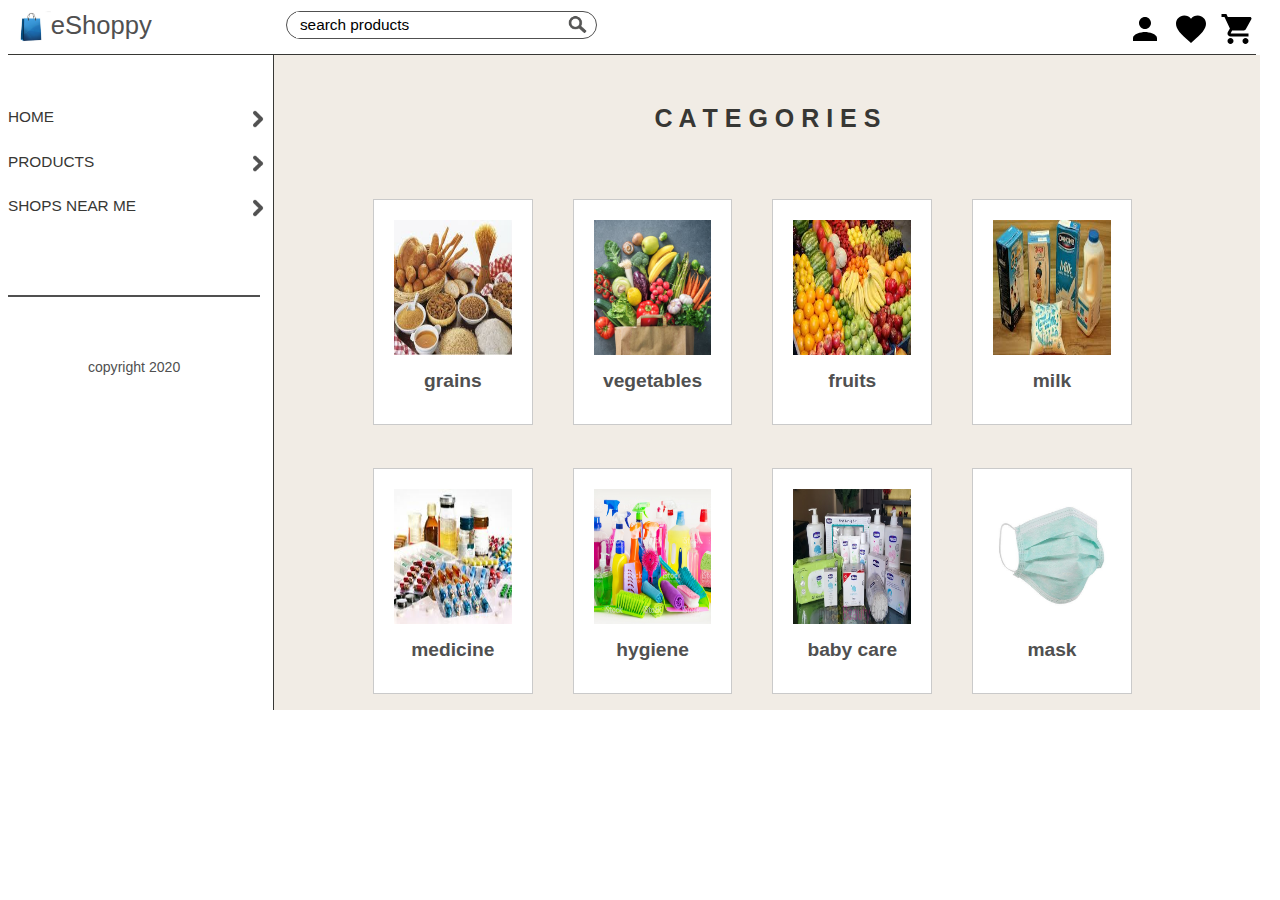
<file: P1/index.html>
<!DOCTYPE html>
<html lang="en" dir="ltr">
  <head>
    <meta name="viewport" content="width=device-width, initial-scale=1.0">
    <meta charset="utf-8">
    <link rel="stylesheet" href="public/css/main.css">
    <link rel="stylesheet" href="public/css/index.css">
    <script src="https://ajax.googleapis.com/ajax/libs/jquery/1.7.1/jquery.min.js" type="text/javascript"></script>
    <script src="public/js/menu.js"></script>
    <title>eShoppy</title>
  </head>
  <body>
    <div id="top">
      <div class="top left">
        <a href="index.html"><img width=15% src="public/images/bag.jpg"/>
        eShoppy</a>
      </div>
      <div class="top middle show">
        <div id="search">
            <input type="text" name="search" placeholder="search products"/>
            <img src="public/images/search.jpg"/>
        </div>
      </div>
      <div class="top right">
        <img id="menuicon" class="hide hideimg" src="public/images/menu.svg"/>
        <img id="menuicon2" style="display:none;" src="public/images/close.svg"/>
        <a class="show" href="cart.html"><img src="public/images/cart.svg"/></a>
        <a class="show" href="#"><img src="public/images/fav.svg"/></a>
        <a class="show" href="#"><img src="public/images/profile.svg"/></a>
      </div>
    </div>
    <div id="main">
      <div class="main mleft show">
        <a href="index.html"><div id="home">HOME
          <img src="public/images/next.jpg"/>
        </div></a>
        <a href="products.html"><div id="pro">PRODUCTS
            <img src="public/images/next.jpg"/>
        </div></a>
        <a href="shops.html"><div id="pro">SHOPS NEAR ME
            <img src="public/images/next.jpg"/>
        </div></a>
        <div id="foot">
          <br><br><br>
            <p>copyright 2020</p>
        </div>
      </div>
      <div id="menu" style="display:none;">
        <a href="index.html"><div id="options">HOME</div></a>
        <a href="products.html"><div id="options">PRODUCTS</div></a>
        <a href="shops.html"><div id="options">SHOPS NEAR ME</div></a>
        <a href="cart.html"><div id="options">CART</div></a>
        <div id="options">PROFILE</div>
      </div>
    <div class="main mright">
      <div id="category">C A T E G O R I E S</div>
      <div id="cards">
        <figure>
          <img src="public/images/grains.jpg">
          <figcaption>grains</figcaption>
        </figure>
        <figure>
          <img src="public/images/veg.jpg">
          <figcaption>vegetables</figcaption>
        </figure>
        <figure>
          <img src="public/images/fruit.jpg">
          <figcaption>fruits</figcaption>
        </figure>
        <figure>
          <img src="public/images/milk.jpg">
          <figcaption>milk</figcaption>
        </figure>
        <figure>
          <img src="public/images/medicine.jpg">
          <figcaption>medicine</figcaption>
        </figure>
        <figure>
          <img src="public/images/hyg.jpg">
          <figcaption>hygiene</figcaption>
        </figure>
        <figure>
          <img src="public/images/baby.jpg">
          <figcaption>baby care</figcaption>
        </figure>
        <figure>
          <img src="public/images/mask.jpg">
          <figcaption>mask</figcaption>
        </figure>
      </div>
    </div>
    </div>
  </body>
</html>
</file>
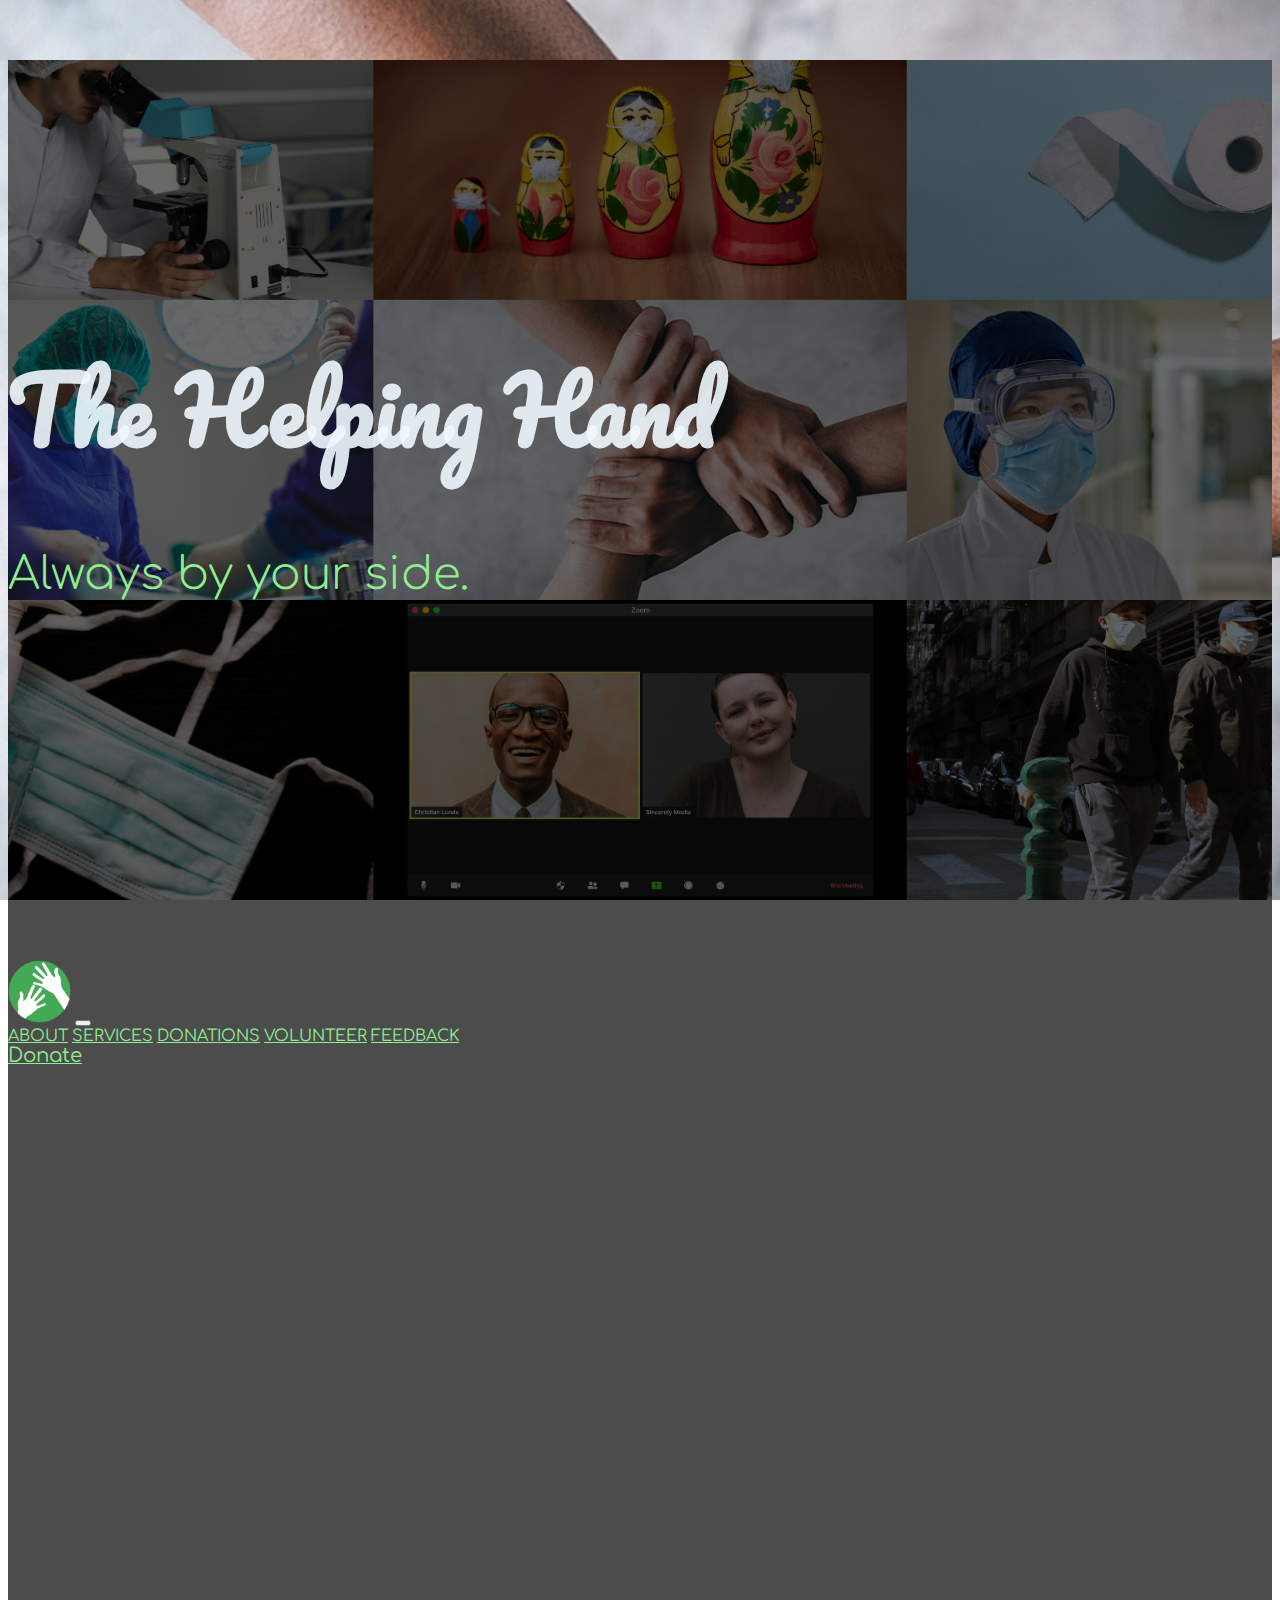
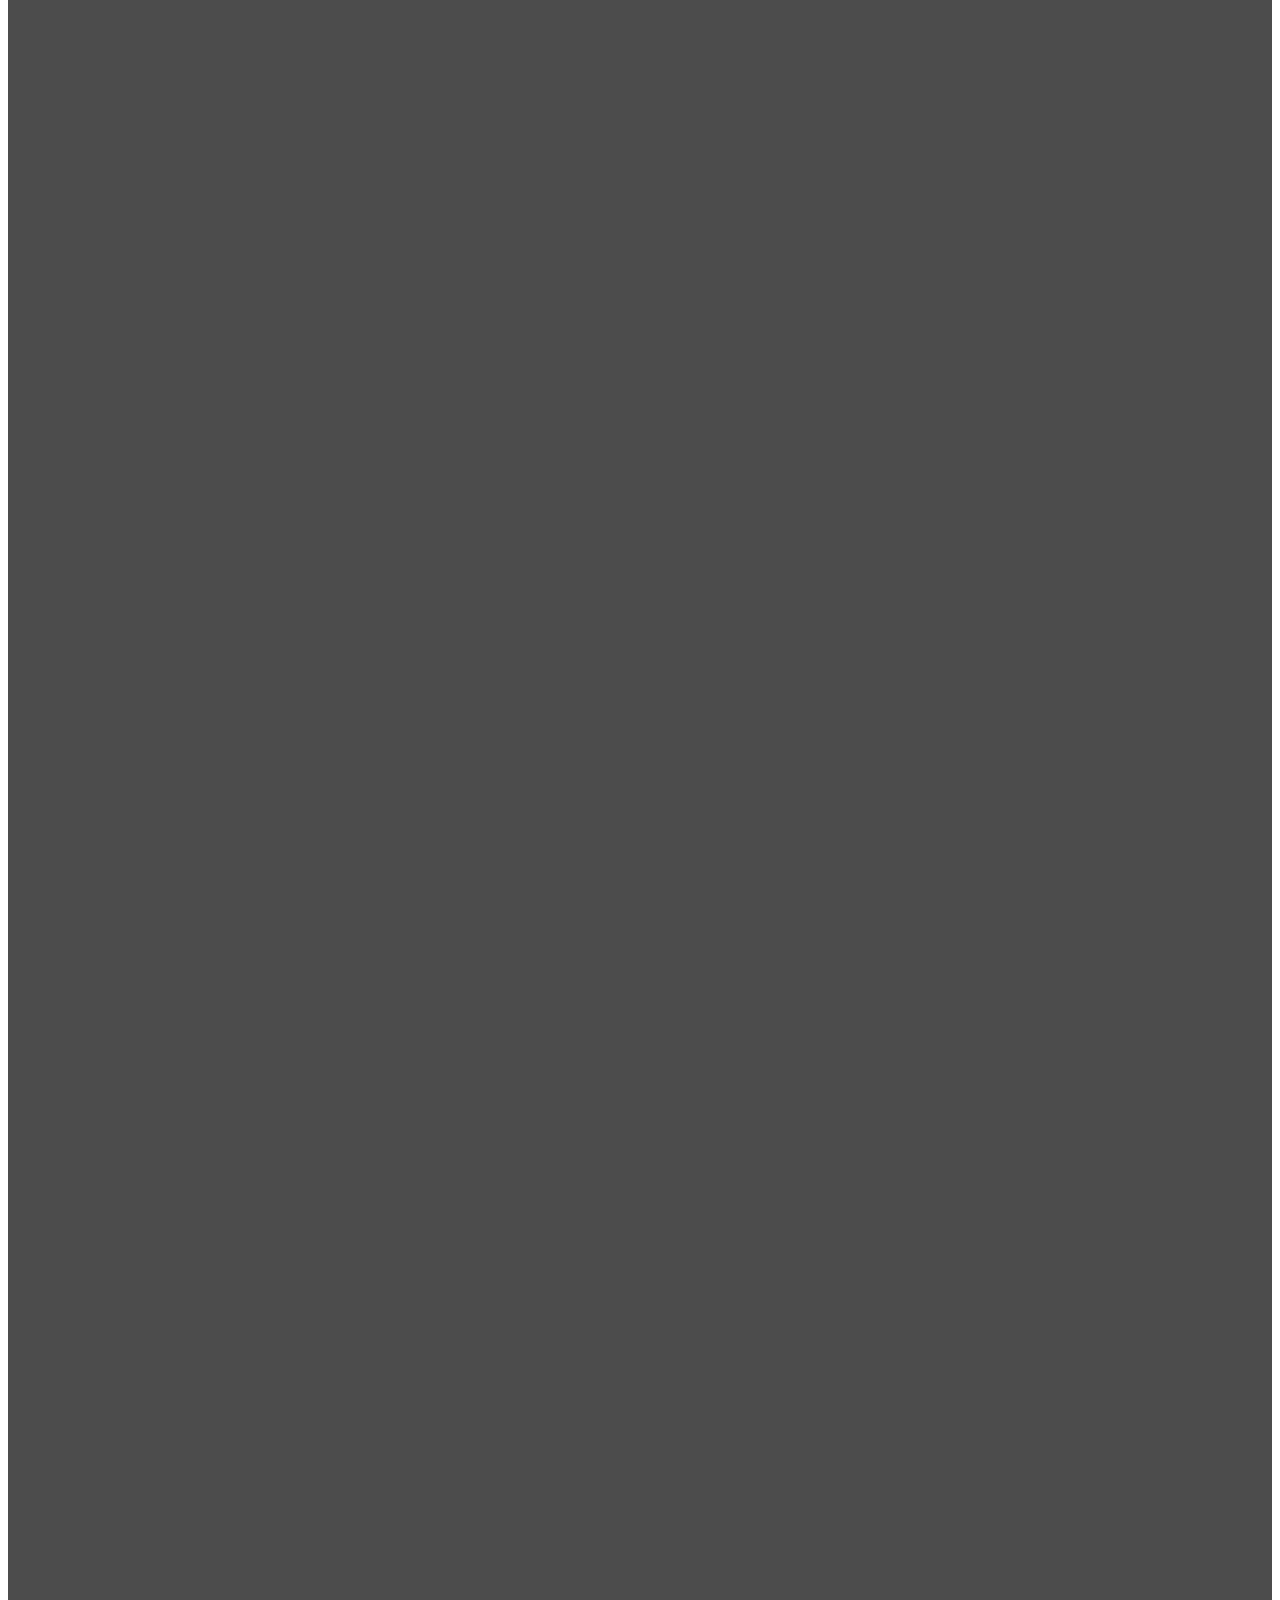
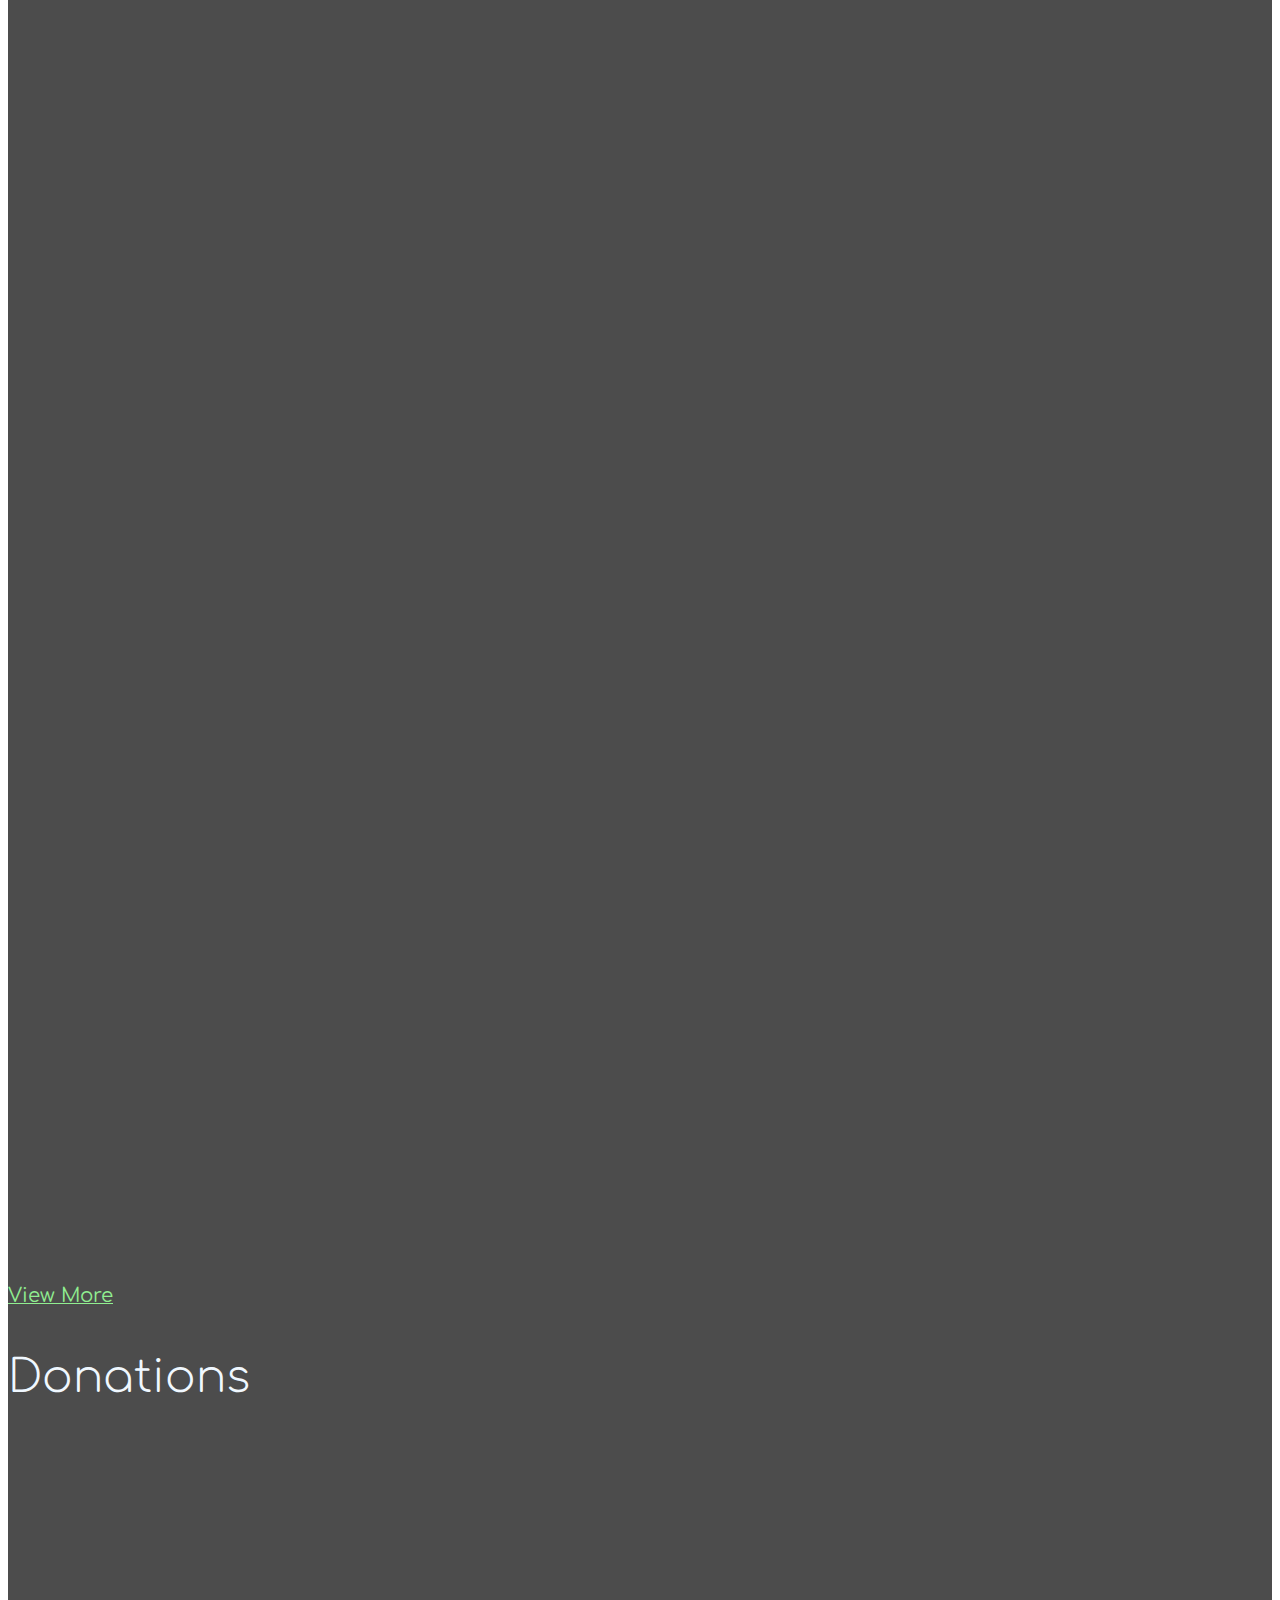
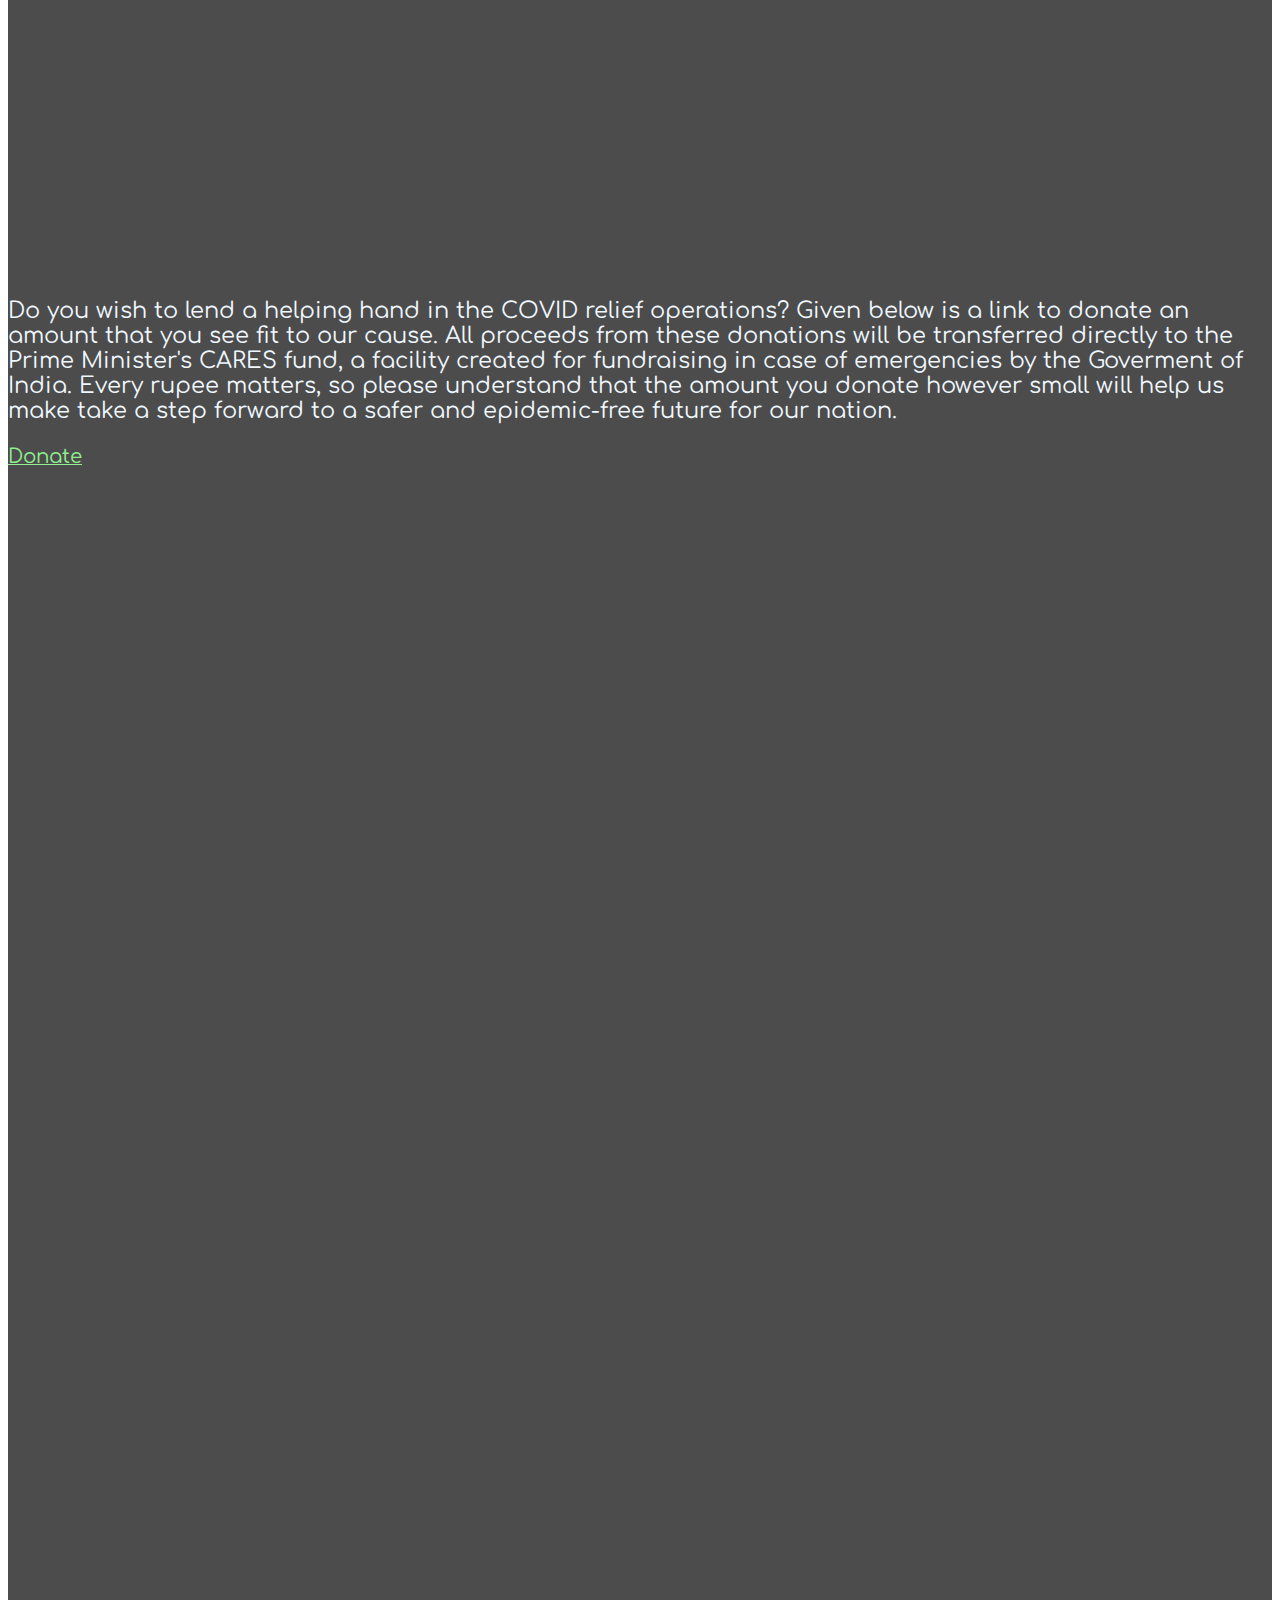
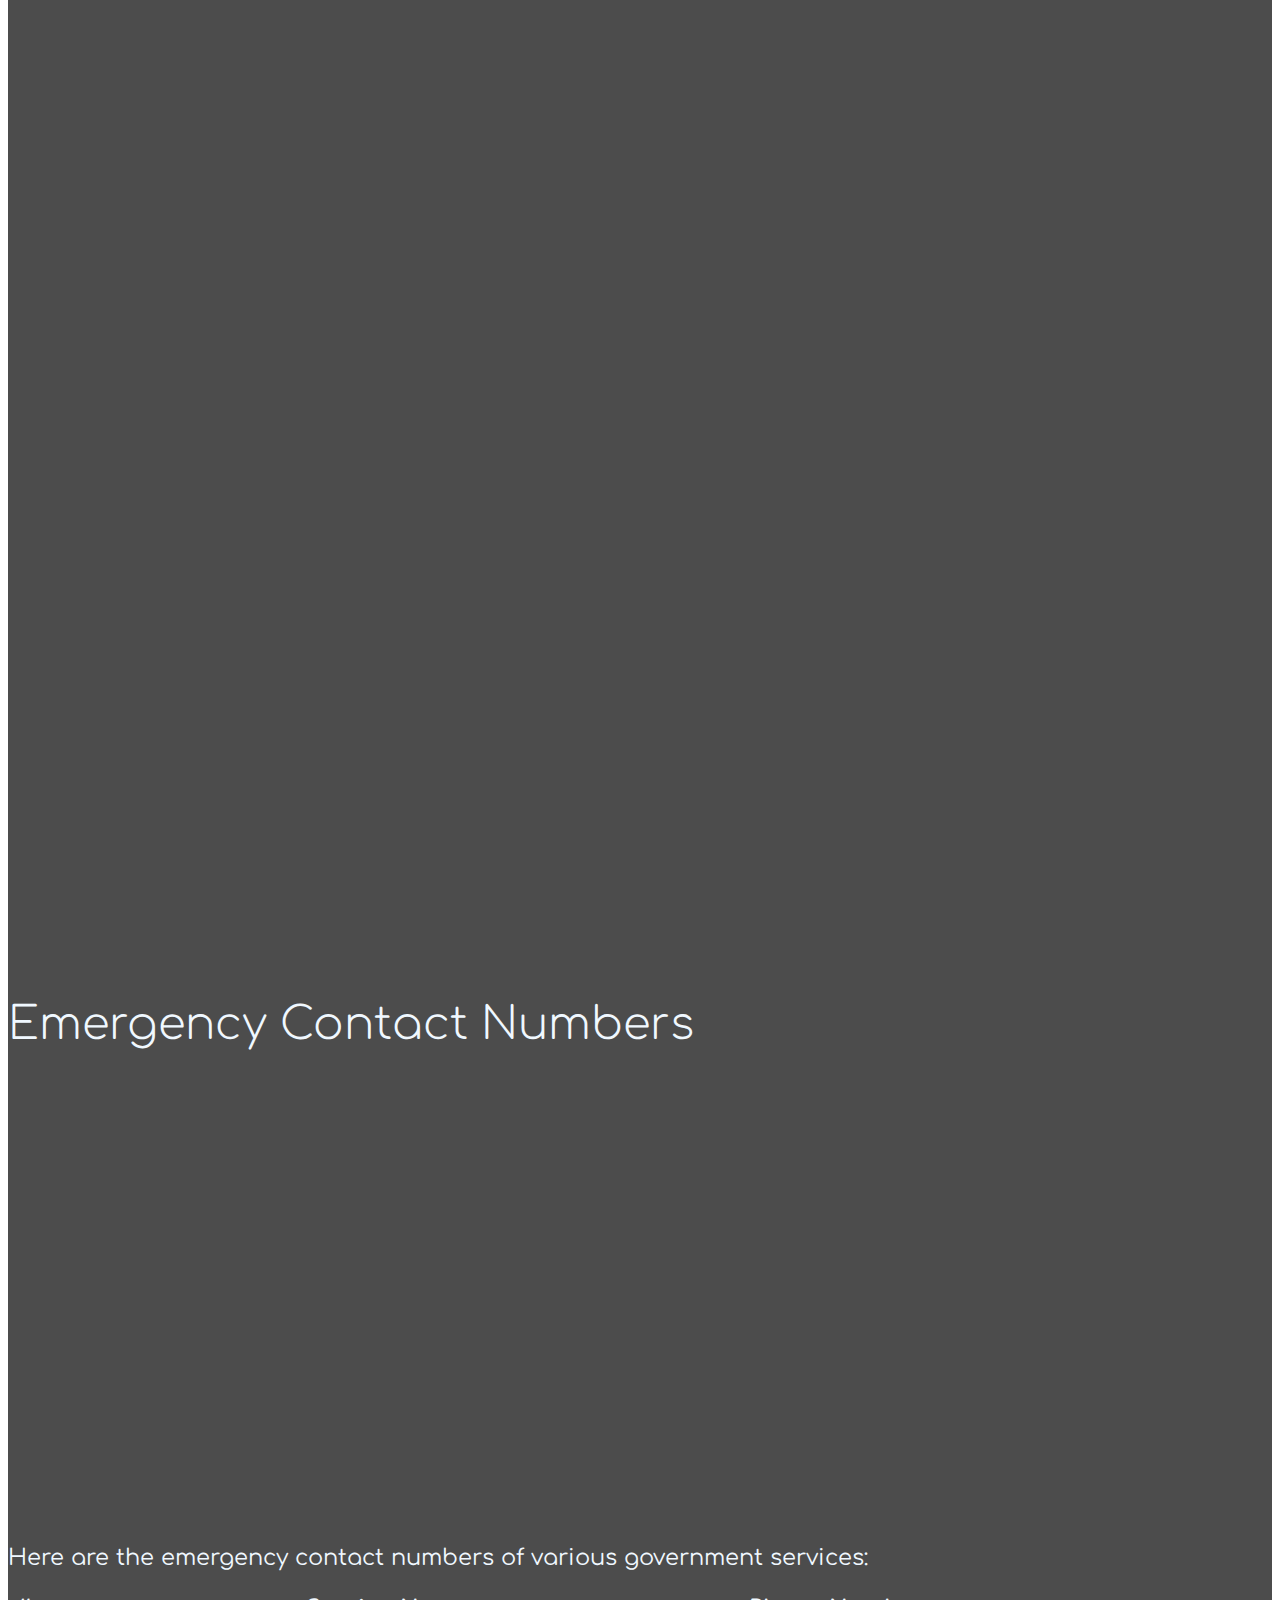
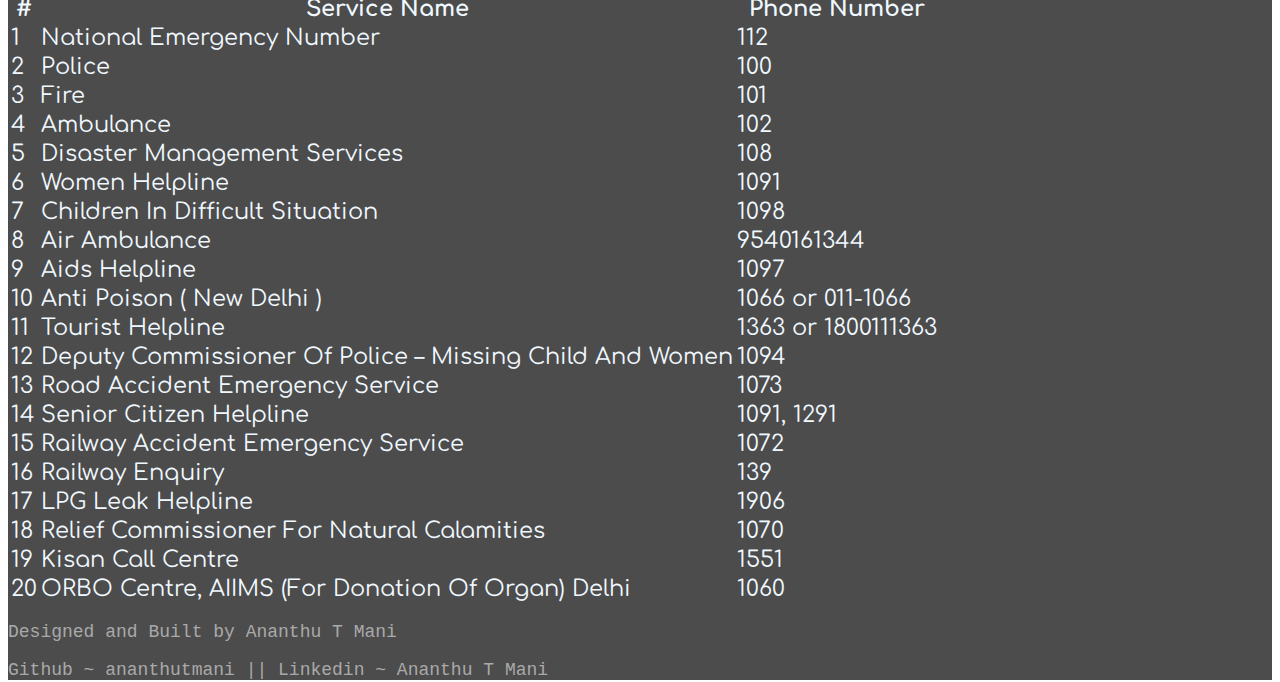
<file: P3/index.html>
<!-- Website created by Ananthu T Mani -->
<!-- Github ID: ananthutmani -->
<!-- Exuro'20 Entry -->
<!doctype html>
<html lang="en">
  <head>
    <!-- Required meta tags -->
    <meta charset="utf-8">
    <meta name="viewport" content="width=device-width, initial-scale=1, shrink-to-fit=no">

    <!-- Bootstrap CSS -->
    <link rel="stylesheet" href="https://stackpath.bootstrapcdn.com/bootstrap/4.1.3/css/bootstrap.min.css" integrity="sha384-MCw98/SFnGE8fJT3GXwEOngsV7Zt27NXFoaoApmYm81iuXoPkFOJwJ8ERdknLPMO" crossorigin="anonymous">
    <link href="https://fonts.googleapis.com/css2?family=Comfortaa:wght@300;400&family=Courgette&family=Pacifico&display=swap" rel="stylesheet"> 
    <link rel="stylesheet" href="https://cdnjs.cloudflare.com/ajax/libs/animate.css/3.7.2/animate.min.css">
    <link rel="stylesheet" href="THH.css">
    <title>The Helping Hand</title>
  </head>
  <body>

    <div id="loader">
      <img src="images/Preloader_3.gif" alt="X">
    </div>

    <section id="header" class="mt-0">
        <div class="container mb-2">
          <div class="">
            <div class="row justify-content-around">
                <div class="col-12 col-md-10">
                    <h1 class="text-center wow d-none" id="h11">
                        The Helping Hand
                    </h1>
                </div>
            </div>
            <div class="row justify-content-center mt-2">
                <div class="col-12">
                    <h2 class="text-center wow d-none" id="h22">
                        Always by your side.
                    </h2>
                </div>
            </div>
        </div>
         <!-- box animate -->
         <div class="animation-area">
            <ul class="box-area">
                <li></li>
                <li></li>
                <li></li>
                <li></li>
                <li></li>
                <li></li>
            </ul>
        </div>
        <!-- end box animate -->
    </section>

    <section id="navbar" class="d-none">
        <nav class="navbar navbar-expand-lg py-0 fixed-top" id="navbr">
            <div class="container">
          <a class="navbar-brand" href="#header"><img src="images/logo.png" alt="THH" class="mr-3 mb-1 img-fluid"></a>
          <button class="navbar-toggler navbar-dark" type="button" data-toggle="collapse" data-target="#navbarNavAltMarkup" aria-controls="navbarNavAltMarkup" aria-expanded="false" aria-label="Toggle navigation">
            <span class="navbar-toggler-icon"></span>
          </button>
          <div class="collapse navbar-collapse" id="navbarNavAltMarkup">
            <div class="navbar-nav mr-auto">
              <a class="nav-item nav-link" href="#About">ABOUT</a>
              <a class="nav-item nav-link" href="#Services">SERVICES</a>
              <a class="nav-item nav-link" href="#Donations">DONATIONS</a>
              <a class="nav-item nav-link" href="#Volunteer">VOLUNTEER</a>
              <a class="nav-item nav-link" href="#fb">FEEDBACK</a>
            </div>
            <div class="navbar-nav">
              <a class="nav-item nav-link btn btn-outline-success mb-3 mb-md-1" href="https://www.pmcares.gov.in/en/" id="reglink">Donate</a>
            </div>
          </div>
        </div>
        </nav>
      </section>

    <section id="#content">
    
<!-- About -->
        <div class="container mt-5">
            <div class="row justify-content-center" id="About">
                <div class="col-10">
                    <h3 class="mb-4 wow animated fadeInUp" data-wow-delay="700ms">
                        About
                    </h3>
                    <div class="fimg" style="background-image: url(images/about.jpg);"></div>
                    <p class="wow animated fadeInUp" data-wow-delay="800ms">
                        The Helping Hand is a non profit organization that is being run in collaborration with the Government of India to provide you with all the assistance you need in this lockdown period. Our services extend all the way from helping you acquire daily neccessities to helping you put in requests for immedate transport or e-passes. 
                    </p>                    
                    <p class="wow animated fadeInUp" data-wow-delay="900ms">
                      Our organization consists from the people who have opted to stay on the frontlines in our fight against this virus, irrespective of caste, creed, colour and social status. We accept help with open hands from all corners of the world, so everyone is welcome to do their part in this struggle. Whether it's safety, assistance or a sense of duty you seek, we will always be here to offer you a helping hand.
                    </p>
                </div>
            </div>
        </div>

      <div class="container mt-5">
            <div class="row justify-content-center" id="Services">
                <div class="col-10">
                    <h3 class="mb-4 wow animated fadeInUp" data-wow-delay="500ms">
                        Services
                    </h3>
                    <div class="fimg" style="background-image: url(images/services.jpg);"></div>
                    <p class="wow animated fadeInUp" data-wow-delay="700ms">
                        Our organization acts as a for you to interact with the various government services, NGO's, Online shopping platforms and Charitable trusts. Here is a list of the services we can connect you to:
                    </p>            
                    
                    <!--E-pass authorization, Pharmaceutical Supplies, Emergency services, Food Donation-->
                    <div class="container">
                      
                      <div class="row justify-content-center my-5">
                        <div class="col-12 col-lg-10">
                          <!-- ANCD -->
                          <div class="card bg-dark text-white wow animated fadeInUp" data-wow-delay="900ms">
                            <img class="card-img-top" src="images/drone.jpg" alt="Card image cap">
                            <div class="card-body">
                              <h5 class="card-title">Advanced No-Contact Delivery</h5>
                              <p class="card-text">Online shopping made safer with drone dropoffs from delivery vehicles. Done in collaboration with all engineering colleges of India that have developed drones as final year projects, Amazon and Flipkart. Headed by the IEEE PES SBC of Rajagiri School of Engineering and Technology.</p>
                            </div>
                            <div class="card-footer">
                              <a href="Supply/Delivery.html">Visit the website</a>
                            </div>
                          </div>
                        </div>  
                      </div>
                      
                      <div class="row justify-content-center my-5">
                        <div class="col-12 col-lg-10">
                          <!-- Fact Verification -->
                          <div class="card bg-dark text-white wow animated fadeInUp" data-wow-delay="700ms">
                            <img class="card-img-top" src="images/Magnify (2).jpg" alt="Card image cap">
                            <div class="card-body">
                              <h5 class="card-title">Fact Verification</h5>
                              <p class="card-text">THH has established a partnership with Verify.net, an online fact verification service with which you can check whether the message you recieve via social media are true or not. The results will arrive as an email to the mail ID provided when posting the question.</p>
                            </div>
                            <div class="card-footer">
                              <a href="Verify/verify.html">Visit the website</a>
                            </div>
                          </div>
                        </div>
                      </div>
                      
                      <div class="row justify-content-center my-5">
                        <div class="col-12 col-lg-10">
                          <!-- General awareness -->
                          <div class="card bg-dark text-white wow animated fadeInUp" data-wow-delay="500ms">
                            <img class="card-img-top" src="images/Gen.jpg" alt="Card image cap">
                            <div class="card-body">
                              <h5 class="card-title">General Awareness</h5>
                              <p class="card-text">Get to know general information about what the corona virus is, how it spreads, what safety measures can be taken and statistics of the infection and recovery rates all over India from the Ministry of Health and Family Welfare.</p>
                            </div>
                            <div class="card-footer">
                              <a href="https://www.mohfw.gov.in/" >Visit the website</a>
                            </div>
                          </div>
                        </div>
                      </div>
                      <div class="row justify-content-center mt-3">
                        <div class="col-10">
                          <a class="btn btn-large btn-outline-success my-4" href="more/More.html" id="wide">View More</a>
                        </div>
                      </div>                 
                    </div>
                  </div>
            </div>
          </div>
            
      </div>

    

<!-- Donations -->

    <div class="container mt-5">
      <div class="row justify-content-center" id="Donations">
          <div class="col-10">
              <h3 class="mb-4">
                  Donations
              </h3>
              <div class="fimg" style="background-image: url(images/donate.jpg);"></div>
              <p class="">
                  Do you wish to lend a helping hand in the COVID relief operations? Given below is a link to donate an amount that you see fit to our cause. All proceeds from these donations will be transferred directly to the Prime Minister's CARES fund, a facility created for fundraising in case of emergencies by the Goverment of India. Every rupee matters, so please understand that the amount you donate however small will help us make take a step forward to a safer and epidemic-free future for our nation.
              </p>          
              <div class="mt-3">
                <div class="row justify-content-center">
                  <div class="col-10">
                    <a class="btn btn-large btn-outline-success mb-3" href="https://www.pmcares.gov.in/en/" id="wide">Donate</a>
                  </div>
                </div>
              </div>          
          </div>
      </div>
    </div>

        <!-- Volunteering -->
        <div class="container mt-5 " id="Volunteer">
            <div class="row justify-content-center" >
                <div class="col-10">
                    <h3 class="mb-4 wow animated fadeInUp" data-wow-delay="500ms">
                        Volunteering
                    </h3>
                    <div class="fimg" style="background-image: url(images/volunteer.jpg);"></div>
                    <p class="wow animated fadeInUp" data-wow-delay="700ms">Do you wish to fight COVID-19 on the front lines? Submit an application in the link below! Being on the fronlines doesn't neccesarily mean being in danger of infection. While there are opportunites within our organization to do face to face volunteering in severely affected areas, there are also various fields such as data entry, documentation etc. that do not require you to leave the comfort and safety of your home. We percieve volunteering to be a choice as much as it is a duty. Be it in the field or within the keystrokes of your computer, we always welcome a helping hand.</p>
                    <div class="row justify-content-center mt-3 wow animated fadeInUp" data-wow-delay="800ms">
                      <div class="col-10">
                        <a class="btn btn-large btn-outline-success my-4" href="https://forms.gle/5APnMuGQyF7NiXF1A" id="wide">Apply Here</a>
                      </div>
                    </div>                 
                </div>
            </div>
          </div>
<!-- Feedback -->
      <div class="row justify-content-center mt-4">      
          <h3 class="my-4 wow animated fadeInUp col-12 text-center" data-wow-delay="500ms" id="fb">
            Feedback Form
          </h3>
          <div class="container">
            <div class="row justify-content-center"> 
              <div class="col-10">
                <div class="fimg" style="background-image: url(images/feedback.jpg);"></div>
              </div>
            </div>
          </div>
      </div>
      <div class="row justify-content-center wow animated fadeInUp" data-wow-delay="800ms">
          <iframe src="https://docs.google.com/forms/d/e/1FAIpQLSdmEsZXV1V1_BmYL4fg2AN8z-AFHiSQ40w0ZMbHliz94cXxNw/viewform?embedded=true" width="640" height="706" frameborder="0" marginheight="0" marginwidth="0">Loading…</iframe>
      </div>
    </div>

          
<!-- Emergency Contact Numbers -->

<div class="container my-5">
  <div class="row justify-content-center" id="Emergency">
      <div class="col-10">
          <h3 class="mb-4">
              Emergency Contact Numbers
          </h3>
          <div class="fimg" style="background-image: url(images/emergency.jpg);"></div>
          <p>
              Here are the emergency contact numbers of various government services:
          </p>
      </div>
      <div class="col-12 col-md-11 col-lg-10">
        <table class="table table-striped table-dark mt-4" id="list">
          <thead>
            <tr>
              <th scope="col">
                #
              </th>
              <th scope="col">
                Service Name
              </th>
              <th scope="col">
                Phone Number
              </th>
            </tr>
          </thead>
          <tbody>
            <tr>
              <td scope="row"></th>
              <td>National Emergency Number</td>
              <td>112</td>
            </tr>
            <tr>
              <td scope="row"></th>
              <td>Police</td>
              <td>100</td>
            </tr>
            <tr>
              <td scope="row"></th>
              <td>Fire</td>
              <td>101</td>
            </tr>
            <tr>
              <td scope="row"></th>
              <td>Ambulance</td>
              <td>102</td>
            </tr>
            <tr>
              <td scope="row"></th>
              <td>Disaster Management Services</td>
              <td>108</td>
            </tr>
            <tr>
              <td scope="row"></th>
              <td>Women Helpline</td>
              <td>1091</td>
            </tr>
            <tr>
              <td scope="row"></th>
              <td>Children In Difficult Situation</td>
              <td>1098</td>
            </tr>
            <tr>
              <td scope="row"></th>
              <td>Air Ambulance</td>
              <td>9540161344</td>
            </tr>
            <tr>
              <td scope="row"></th>
              <td>Aids Helpline</td>
              <td>1097</td>
            </tr>
            <tr>
              <td scope="row"></th>
              <td>Anti Poison ( New Delhi )</td>
              <td>1066 or 011-1066</td>
            </tr>
            <tr>
              <td scope="row"></th>
              <td>Tourist Helpline</td>
              <td>1363 or 1800111363</td>
            </tr>
            <tr>
              <td scope="row"></th>
              <td>Deputy Commissioner Of Police – Missing Child And Women</td>
              <td>1094</td>
            </tr>
            <tr>
              <td scope="row"></th>
              <td>Road Accident Emergency Service</td>
              <td>1073</td>
            </tr> 
            
            <tr>
              <td scope="row"></th>
              <td>Senior Citizen Helpline</td>
              <td>1091, 1291</td>
            </tr> 
            <tr>
              <td scope="row"></th>
              <td>Railway Accident Emergency Service</td>
              <td>1072</td>
            </tr>
            <tr>
              <td scope="row"></th>
              <td>Railway Enquiry</td>
              <td>139</td>
            </tr>
            <tr>
              <td scope="row"></th>
              <td>LPG Leak Helpline</td>
              <td>1906</td>
            </tr> 
            <tr>
              <td scope="row"></th>
              <td>Relief Commissioner For Natural Calamities</td>
              <td>1070</td>
            </tr> 
              <td scope="row"></th>
              <td>Kisan Call Centre</td>
              <td>1551</td>
            </tr> 
            <tr>
              <td scope="row"></th>
              <td>ORBO Centre, AIIMS (For Donation Of Organ) Delhi</td>
              <td>1060</td>
            </tr>             
          </tbody>
        </table> 
      </div>             
    </div>
  </div>

    <div class="row justify-content-center pt-3">
        <div class="col-10 text-center">
          <p class="mb-0" style="font-family: monospace;
          font-size: 2vh;
          color: darkgrey;">
            Designed and Built by Ananthu T Mani
          </p>
          <p class="mt-0" style="font-family: monospace;
          font-size: 2vh;
          color: darkgrey;">
            Github ~ ananthutmani || Linkedin ~ Ananthu T Mani
          </p>
        </div>
      </div>

    <script src="https://code.jquery.com/jquery-3.3.1.slim.min.js" integrity="sha384-q8i/X+965DzO0rT7abK41JStQIAqVgRVzpbzo5smXKp4YfRvH+8abtTE1Pi6jizo" crossorigin="anonymous"></script>
    <script src="https://cdnjs.cloudflare.com/ajax/libs/popper.js/1.14.3/umd/popper.min.js" integrity="sha384-ZMP7rVo3mIykV+2+9J3UJ46jBk0WLaUAdn689aCwoqbBJiSnjAK/l8WvCWPIPm49" crossorigin="anonymous"></script>
    <script src="https://stackpath.bootstrapcdn.com/bootstrap/4.1.3/js/bootstrap.min.js" integrity="sha384-ChfqqxuZUCnJSK3+MXmPNIyE6ZbWh2IMqE241rYiqJxyMiZ6OW/JmZQ5stwEULTy" crossorigin="anonymous"></script>
      <script src="https://cdnjs.cloudflare.com/ajax/libs/wow/1.1.2/wow.min.js"></script>
      <script src="Helping.js"></script>
  </body>
</html>
</file>
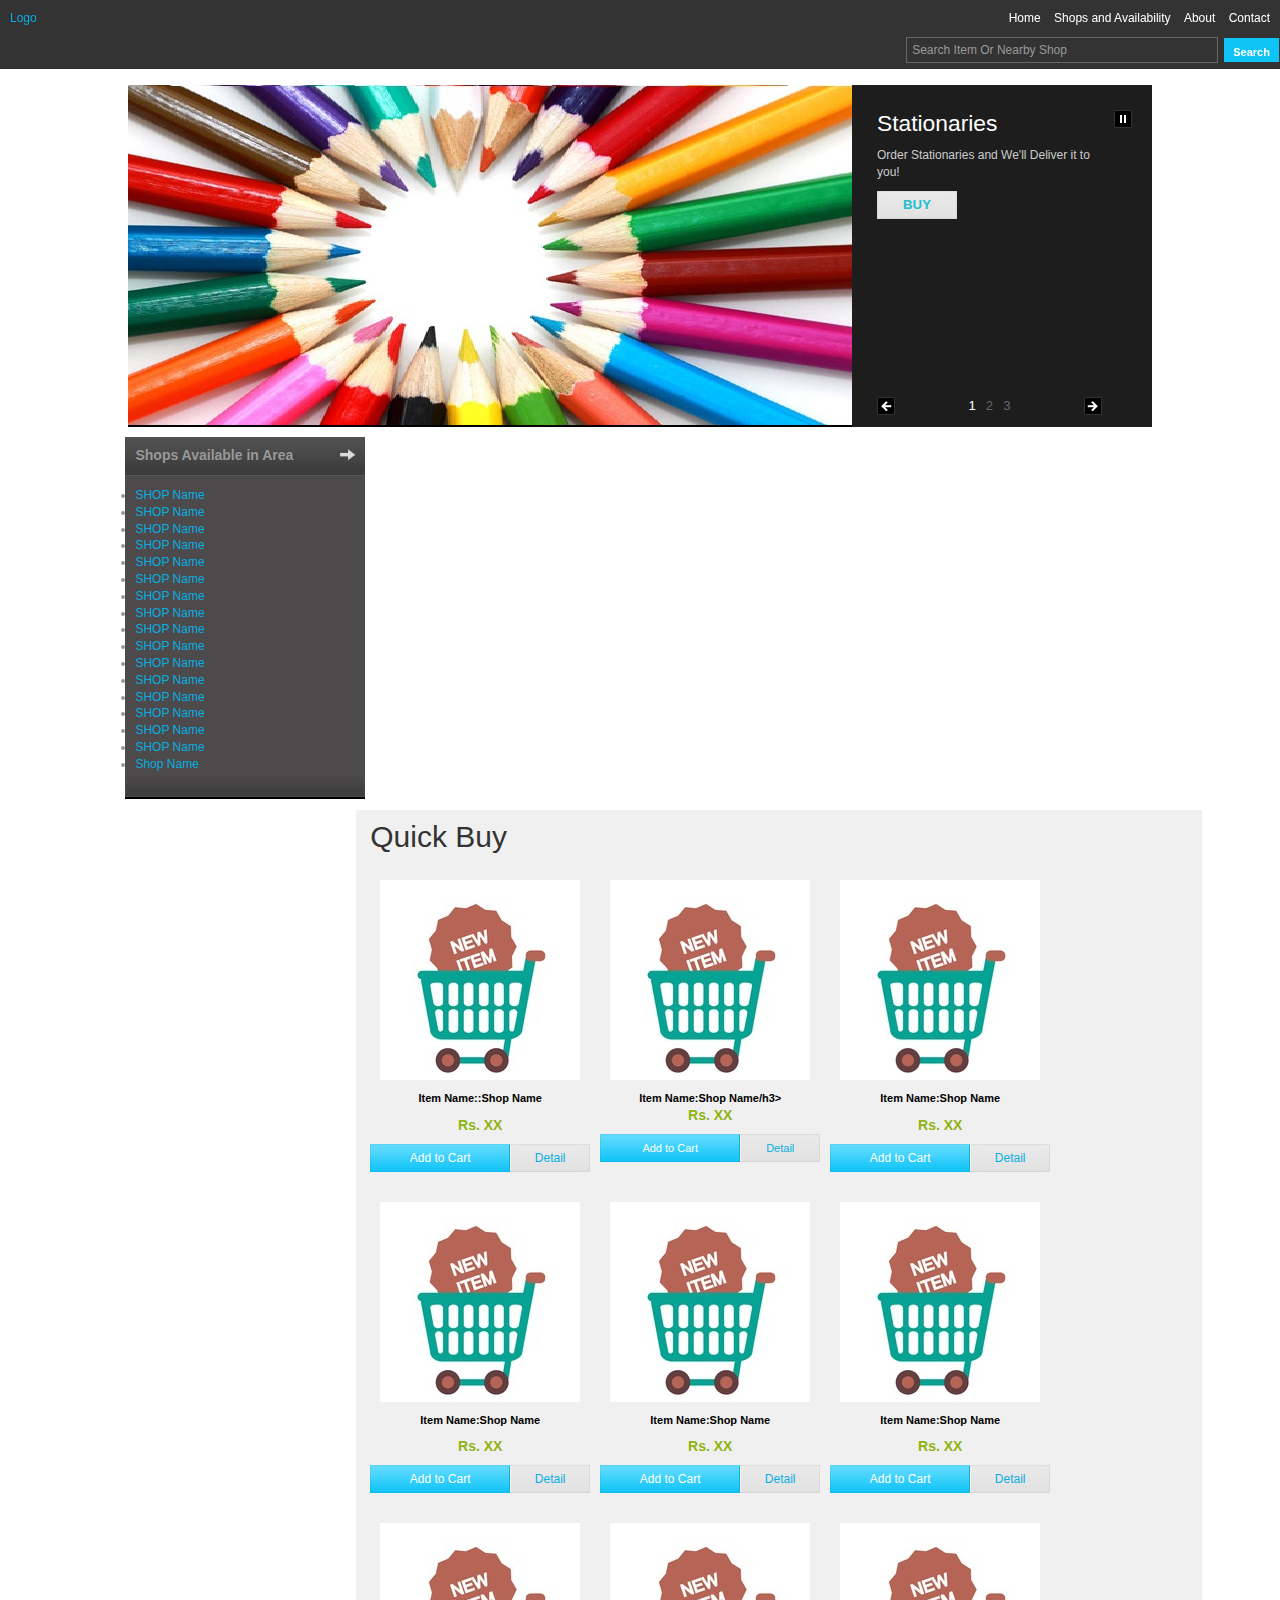
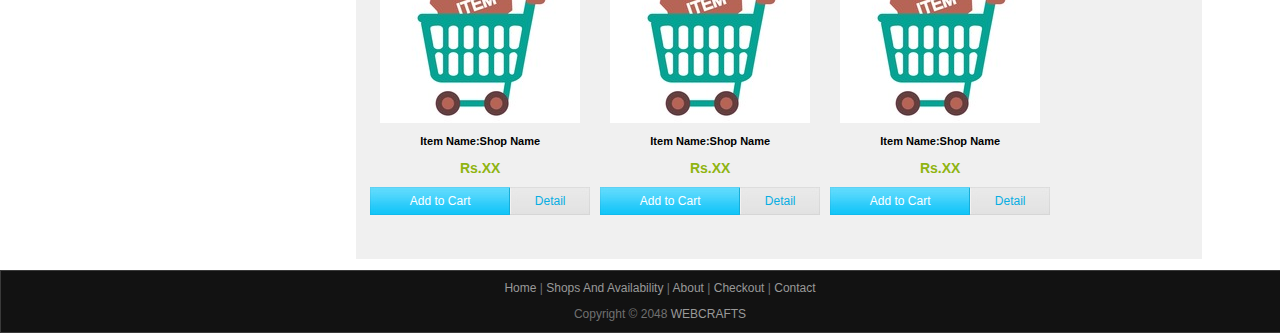
<file: P6/index.html>
<!DOCTYPE html>
<html>
<head>
<meta http-equiv="Content-Type" content="text/html; charset=utf-8" />
<meta name="viewport" content="width=device-width", initial-scale="1.0">
<link rel="stylesheet" type="text/css" href="./style.css" />
<link href="css/my_style.css" rel="stylesheet" type="text/css" />
<script type="text/javascript" src="js/jquery.min.js"></script>
<link rel="stylesheet" type="text/css" media="all" href="css/jquery.dualSlider.0.2.css" />
<script src="js/jquery-1.3.2.min.js" type="text/javascript"></script>
<script src="js/jquery.easing.1.3.js" type="text/javascript"></script>
<script src="js/jquery.timers-1.2.js" type="text/javascript"></script>
<script src="js/jquery.dualSlider.0.3.min.js" type="text/javascript"></script>
<script type="text/javascript">
    
  $(document).ready(function() {
      
      $(".carousel").dualSlider({
          auto:true,
          autoDelay: 6000,
          easingCarousel: "swing",
          easingDetails: "easeOutBack",
          durationCarousel: 1000,
          durationDetails: 600
      });
      
  });
  
</script>

<body>
</head>
 <header>
    <div class="nav-container">
         <nav class="nav-checkbox">
           <a href="#" class="logo">Logo</a>
           <input id="tab-nav" type="checkbox" class="tab-nav">
           <label for="tab-nav" class="tab-nav-label">Menu</label>
             <ul class="tab-content">
            <li><a href="#">Home</a></li>
            <li><a href="#">Shops and Availability</a></li>
            <li><a href="#">About</a></li>
            <li><a href="#">Contact</a></li>
             </ul>
        </nav>    
    </div>
    <div id="menu_second_bar">
      <div id="templatemo_search">
            <form action="#" method="get">
              <input type="text" value="Search Item Or Nearby Shop" name="keyword" id="keyword" title="keyword" onfocus="clearText(this)" onblur="clearText(this)" class="txt_field">
              <input type="submit" name="Search Item Or Shop" value=" Search " alt="Search Item Or Shop" id="searchbutton" title="Search" class="sub_btn">
            </form>
        </div>
        <div class="cleaner"></div>
  </div>


 </header>
 <main>
  <div id="templatemo_middle" class="carousel">
    <div class="panel">
      
      <div class="details_wrapper">
        
        <div class="details">
        
          <div class="detail">
            <h2><a href="#">Stationaries</a></h2>
            <p>Order Stationaries and We'll Deliver it to you! </p>
            <a href="#" title="Shows Stationaries in Area" class="more">BUY</a>
          </div><!-- /detail -->
          
          <div class="detail">
            <h2><a href="#">Groceries</a></h2>
           <p >Your Groceries at Your Doorstep!</p>
            <a href="#" title="Shows Marts in Area" class="more">SHOP</a>
          </div><!-- /detail -->
          
          <div class="detail">
            <h2><a href="#">Medicals</a></h2>
            <p>Medicines? We'll Deliver them to you!</p>
            <a href="#" title="Shows Medicals in Area" class="more">BUY</a>
          </div><!-- /detail -->
          
        </div><!-- /details -->
        
      </div><!-- /details_wrapper -->
      
      <div class="paging">
        <div id="numbers"></div>
        <a href="javascript:void(0);" class="previous" title="Previous" >Previous</a>
        <a href="javascript:void(0);" class="next" title="Next">Next</a>
      </div><!-- /paging -->
      
      <a href="javascript:void(0);" class="play" title="Turn on autoplay">Play</a>
      <a href="javascript:void(0);" class="pause" title="Turn off autoplay">Pause</a>
      
    </div><!-- /panel -->

    <div class="backgrounds">
      
      <div class="item item_1">
        <img src="images/slider/02.jpg" alt="Slider 01" />
      </div><!-- /item -->
      
      <div class="item item_2">
        <img src="images/slider/03.jpg" alt="Slider 02" />
      </div><!-- /item -->
      
      <div class="item item_3">
        <img src="images/slider/_01.jpg" alt="Slider 03" />
      </div><!-- /item -->
      
    </div><!-- /backgrounds -->
  </div> <!-- END of template_middle -->
  <div id="templatemo_main">
    <div id="sidebar" class="float_l">
       <div class="sidebar_box"><span class="bottom"></span>
           <h3>Shops Available in Area</h3>   
             <div class="content"> 
               <ul class="sidebar_list"></ul>

               <!--SHOP Names Can Be Infiltered From Database-->

                   <li class="first"><a href="#">SHOP Name </a></li>
                     <li><a href="#">SHOP Name</a></li>
                     <li><a href="#">SHOP Name</a></li>
                     <li><a href="#">SHOP Name</a></li>
                     <li><a href="#">SHOP Name</a></li>
                     <li><a href="#">SHOP Name</a></li>
                     <li><a href="#">SHOP Name</a></li>
                     <li><a href="#">SHOP Name</a></li>
                     <li><a href="#">SHOP Name</a></li>
                     <li><a href="#">SHOP Name</a></li>
                     <li><a href="#">SHOP Name</a></li>
                     <li><a href="#">SHOP Name</a></li>
                     <li><a href="#">SHOP Name</a></li>
                     <li><a href="#">SHOP Name</a></li>
                     <li><a href="#">SHOP Name</a></li>
                     <li><a href="#">SHOP Name</a></li>
                     <li class="last"><a href="#">Shop Name</a></li>
                </ul>
              </div>
         </div>
    </div>
         <div id="content" class="float_r">
          <h1>Quick Buy</h1> 

          <!--Redirect Pages in Quick Buy: 1. Cart Page And 2. Detail Page-->
          <!--On Quick Buy Of Any Product, Redirecting To Checkout Or More Detail-->

            <div class="product_box">
            	<a href="productdetail.html"><img src="images/product/item.jpg" alt="Image 01" /></a>
                <h3>Item Name::Shop Name</h3>
                <p class="product_price">Rs. XX</p>
                <a href="shoppingcart.html" class="add_to_card">Add to Cart</a>
                <a href="productdetail.html" class="detail">Detail</a>
            </div>        	
            <div class="product_box">
            	<a href="productdetail.html"><img src="images/product/item.jpg" alt="Image 02" /></a>
                <h3>Item Name:Shop Name/h3>
                <p class="product_price">Rs. XX</p>
                <a href="shoppingcart.html" class="add_to_card">Add to Cart</a>
                <a href="productdetail.html" class="detail">Detail</a>
            </div>        	
            <div class="product_box no_margin_right">
            	<a href="productdetail.html"><img src="images/product/item.jpg" alt="Image 03" /></a>
                <h3>Item Name:Shop Name</h3>
                <p class="product_price">Rs. XX</p>
                <a href="shoppingcart.html" class="add_to_card">Add to Cart</a>
                <a href="productdetail.html" class="detail">Detail</a>
            </div>        	
            <div class="product_box">
            	<a href="productdetail.html"><img src="images/product/item.jpg" alt="Image 04" /></a>
                <h3>Item Name:Shop Name</h3>
                <p class="product_price">Rs. XX</p>
                <a href="shoppingcart.html" class="add_to_card">Add to Cart</a>
                <a href="productdetail.html" class="detail">Detail</a>
            </div>        	
            <div class="product_box">
            	<a href="productdetail.html"><img src="images/product/item.jpg" alt="Image 05" /></a>
                <h3>Item Name:Shop Name</h3>
                <p class="product_price">Rs. XX</p>
                <a href="shoppingcart.html" class="add_to_card">Add to Cart</a>
                <a href="productdetail.html" class="detail">Detail</a>
            </div>        	
            <div class="product_box no_margin_right">
            	<a href="productdetail.html"><img src="images/product/item.jpg" alt="Image 06" /></a>
                <h3>Item Name:Shop Name</h3>
                <p class="product_price">Rs. XX</p>
                <a href="shoppingcart.html" class="add_to_card">Add to Cart</a>
                <a href="productdetail.html" class="detail">Detail</a>
            </div>        	
            <div class="product_box">
            	<a href="productdetail.html"><img src="images/product/item.jpg" alt="Image 07" /></a>
                <h3>Item Name:Shop Name</h3>
                <p class="product_price">Rs.XX</p>
                <a href="shoppingcart.html" class="add_to_card">Add to Cart</a>
                <a href="productdetail.html" class="detail">Detail</a>
            </div>        	
            <div class="product_box">
            	<a href="productdetail.html"><img src="images/product/item.jpg" alt="Image 08" /></a>
                <h3>Item Name:Shop Name</h3>
                <p class="product_price">Rs.XX</p>
                <a href="shoppingcart.html" class="add_to_card">Add to Cart</a>
                <a href="productdetail.html" class="detail">Detail</a>
            </div>        	
            <div class="product_box no_margin_right">
            	<a href="productdetail.html"><img src="images/product/item.jpg" alt="Image 09" /></a>
                <h3>Item Name:Shop Name</h3>
                <p class="product_price">Rs.XX</p>
                <a href="shoppingcart.html" class="add_to_card">Add to Cart</a>
                <a href="productdetail.html" class="detail">Detail</a>
            </div>  
        </div> 
        <div class="cleaner"></div>
    </div> <!-- END of template_main -->

    <div id="templatemo_footer">
    	<p>
			<a href="index.html">Home</a> | <a href="products.html">Shops And Availability</a> | <a href="about.html">About</a> | <a href="checkout.html">Checkout</a> | <a href="contact.html">Contact</a>
		</p>

    	Copyright © 2048 <a href="#">WEBCRAFTS</a>
    </div> <!-- END of templatemo_footer -->
    
</div> <!-- END of templatemo_wrapper -->
    
 </main>
 
</body>
  






</html>
</file>
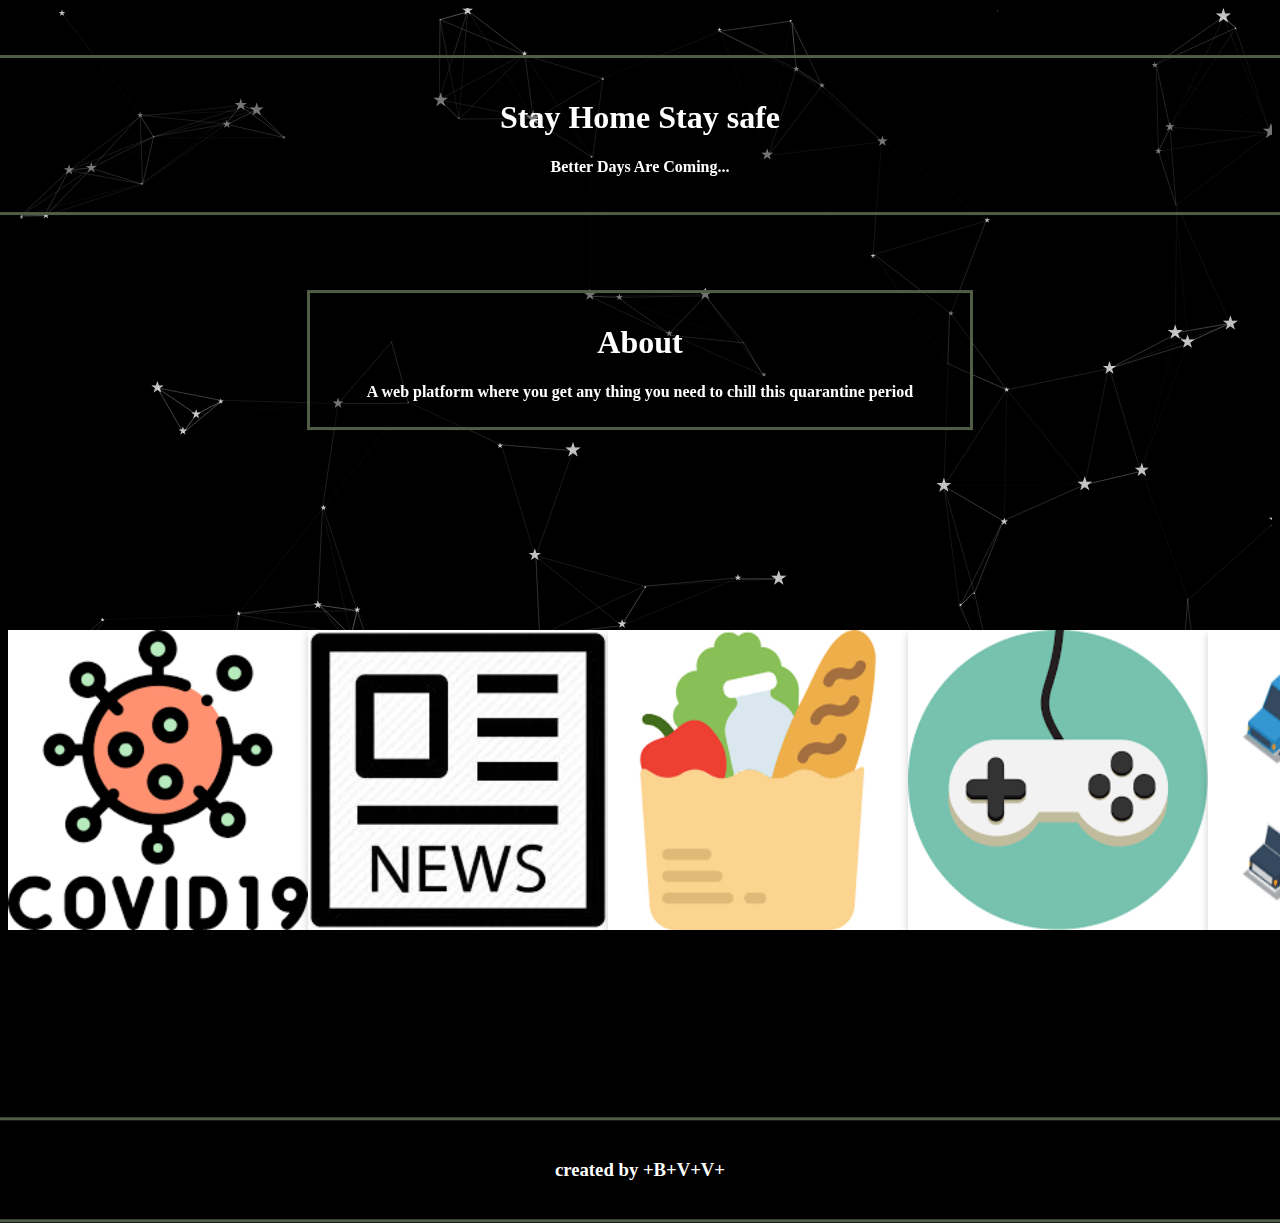
<file: P7/index.html>
<html>
  <head>
    <meta name="viewport" content="width=device-width" />
    <title>Stay Home Stay Safe</title>
    <link rel="stylesheet" type="text/css" href="index.css">
  </head>
<body>
    <div id="particles-js">
        <div class="bg-text">
            <h1>Stay Home Stay safe</h1>
            <p>Better Days Are Coming...</p>
          </div>
          <div class="bg-text1">
            <h1>About</h1>
            <p>A web platform where you get any thing you need to chill this quarantine period</p>
          </div>
          <div class="box">
          <div class="flip-card">
  <div class="flip-card-inner">
    <div class="flip-card-front">
      <img src="images/kerala_covid.png" alt="Avatar" style="width:300px;height:300px;">
    </div>
    <div class="flip-card-back">
        <h1><a href="https://dhs.kerala.gov.in/public-health-2019-n-corona-virus/">Covid 19 Kerala</a></h1> 
        <p>Get full updates on covid 19 issues in Kerala</p> 
      </div>
  </div>
</div>
<div class="flip-card">
    <div class="flip-card-inner">
      <div class="flip-card-front">
        <img src="images/news.jpg" alt="Avatar" style="width:300px;height:300px;">
      </div>
      <div class="flip-card-back">
        <h1><a href="https://www.tvhub.in/malayalam/">Get latest news and get updated</a></h1> 
        <p>Have information and be alret!</p>
      </div>
    </div>
  </div>
  <div class="flip-card">
    <div class="flip-card-inner">
      <div class="flip-card-front">
        <img src="images/gocery.png" alt="Avatar" style="width:300px;height:300px;">
      </div>
      <div class="flip-card-back">
        <h1><a href="https://www.bigbasket.com/">Big Basket</a></h1> 
        <p>For all sort of groceries and packed items</p>
        <h1><a href="https://www.dunzo.com/">Dunzo</a></h1>
        <p>For restuarant items, medicines and all other groceries</p>
        <p>Buy eat and chill </p>
      </div>
    </div>
  </div>
  <div class="flip-card">
    <div class="flip-card-inner">
      <div class="flip-card-front">
        <img src="images/games.png" alt="Avatar" style="width:300px;height:300px;">
      </div>
      <div class="flip-card-back">
        <h1><a href="https://www.arkadium.com/free-online-games/">Free online games</a></h1> 
        <h1><a href="https://gaana.com/">Free Music</a></h1>
        <h1><a href="https://www.popcornflix.com/">Free movies and shows</a></h1>
        <p>Watch, play and stay safe at home!</p>
      </div>
    </div>
  </div>
 <div class="flip-card">
    <div class="flip-card-inner">
      <div class="flip-card-front">
        <img src="images/transport.png" alt="Avatar" style="width:300px;height:300px;">
      </div>
      <div class="flip-card-back">
        <h1><a href="https://kerala.gov.in/transport-department">Transport-Gov kerala</a></h1>
        <h1><a href="https://www.uber.com/in/en/">Transport by Uber</a></h1> 
        <p>Stay safe at home and if required travel safely!</p>
      </div>
    </div>
  </div>
</div>
<div class="bg-text2">
    <h3>created by +B+V+V+</h3>
  </div>
    </div>
    <script type="text/javascript" src="particles.js"></script>
    <script type="text/javascript" src="app.js"></script>
</body>
</html>
</file>
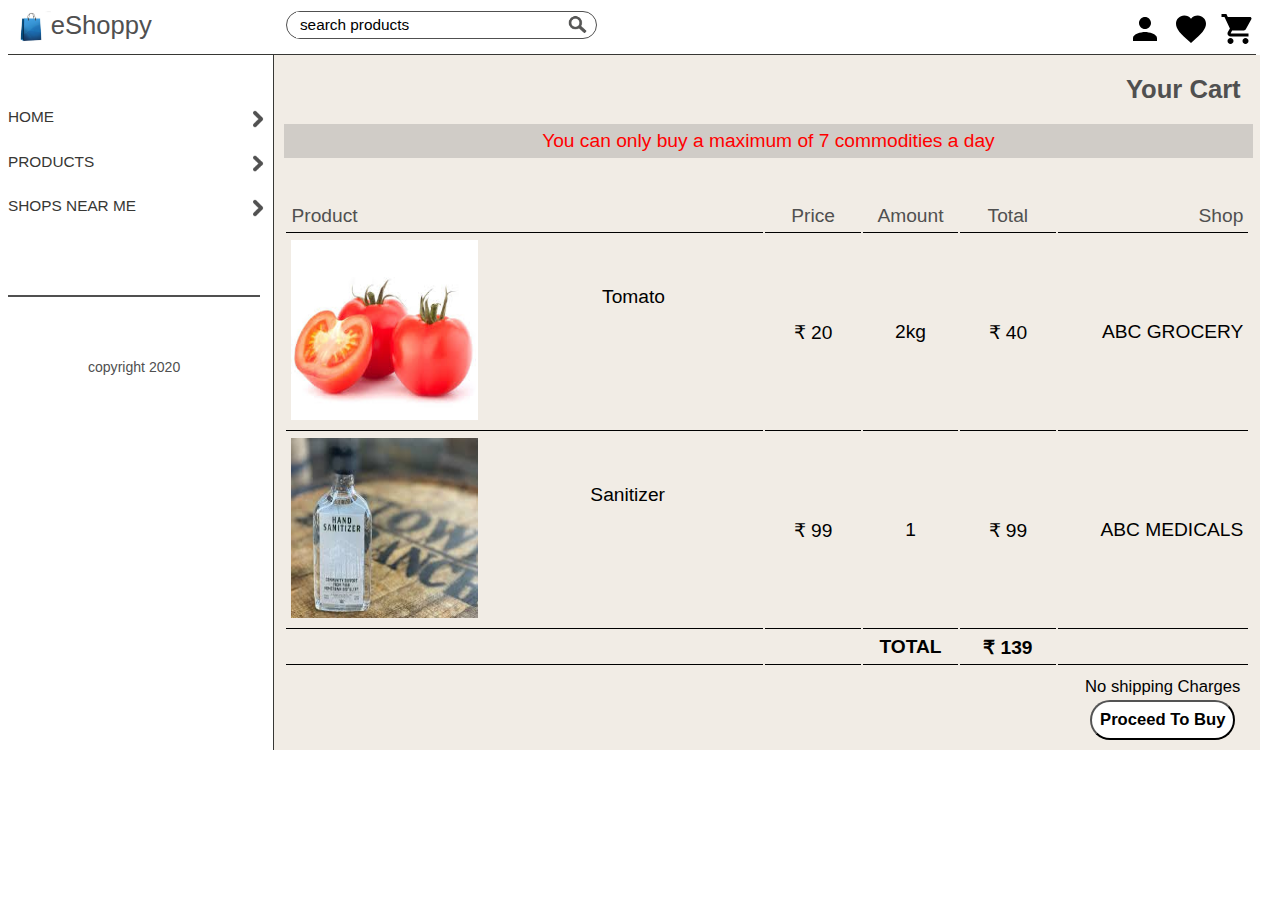
<file: P1/cart.html>
<!DOCTYPE html>
<html lang="en" dir="ltr">
  <head>
    <meta name="viewport" content="width=device-width, initial-scale=1.0">
    <meta charset="utf-8">
    <link rel="stylesheet" href="public/css/main.css">
    <link rel="stylesheet" href="public/css/cart.css">
    <script src="https://ajax.googleapis.com/ajax/libs/jquery/1.7.1/jquery.min.js" type="text/javascript"></script>
    <script src="public/js/menu.js"></script>
    <title>eShoppy</title>
  </head>
  <body>
    <div id="top">
      <div class="top left">
        <a href="index.html"><img width=15% src="public/images/bag.jpg"/>
        eShoppy</a>
      </div>
      <div class="top middle show">
        <div id="search">
            <input type="text" name="search" placeholder="search products"/>
            <img src="public/images/search.jpg"/>
        </div>
      </div>
      <div class="top right">
        <img id="menuicon" class="hide hideimg" src="public/images/menu.svg"/>
        <img id="menuicon2" style="display:none;" src="public/images/close.svg"/>
        <a class="show" href="cart.html"><img src="public/images/cart.svg"/></a>
        <a class="show" href="#"><img src="public/images/fav.svg"/></a>
        <a class="show" href="#"><img src="public/images/profile.svg"/></a>
      </div>
    </div>
    <div id="main">
    <div class="main mleft show">
      <a href="index.html"><div id="home">HOME
        <img src="public/images/next.jpg"/>
      </div></a>
      <a href="products.html"><div id="pro">PRODUCTS
          <img src="public/images/next.jpg"/>
      </div></a>
      <a href="shops.html"><div id="pro">SHOPS NEAR ME
          <img src="public/images/next.jpg"/>
      </div></a>
      <div id="foot">
        <br><br><br>
          <p>copyright 2020</p>
      </div>
    </div>
    <div id="menu" style="display:none;">
      <a href="index.html"><div id="options">HOME</div></a>
      <a href="products.html"><div id="options">PRODUCTS</div></a>
      <a href="shops.html"><div id="options">SHOPS NEAR ME</div></a>
      <a href="cart.html"><div id="options">CART</div></a>
      <div id="options">PROFILE</div>
    </div>
      <div class="main mright">
          <div id="your">Your Cart</div>
          <div id="limit">You can only buy a maximum of 7 commodities a day</div>
          <div id="content">
            <table>
              <tr class="thead">
                <td id="prod">Product</td><td id="price">Price</td><td id="amt">Amount</td><td id="total">Total</td><td id="shop">Shop</td>
              </tr>
              <tr>
                <td id="prod"><img src="public/images/tomato.webp"/><div id="name">Tomato</div></td><td id="price">&#8377; 20</td><td id="amt">2kg</td><td id="total">&#8377; 40</td><td id="shop">ABC GROCERY </td>
              </tr>
              </tr>
              <tr>
                <td id="prod"><img src="public/images/sanitizer.jpeg"/><div id="name">Sanitizer</div></td><td id="price">&#8377; 99</td><td id="amt">1</td><td id="total">&#8377; 99</td><td id="shop">ABC MEDICALS </td>
              </tr>
              <tr>
                <td id="prod"></td><td id="price"></td><td id="amt" style="font-weight:bold;">TOTAL</td><td id="total" style="font-weight:bold;">&#8377; 139</td><td id="shop"></td>
              </tr>
            </table>
            <div class="proceed">No shipping Charges<br>
              <button>Proceed To Buy</button>
            </div>
          </div>
      </div>
    </div>
  </body>
</html>
</file>
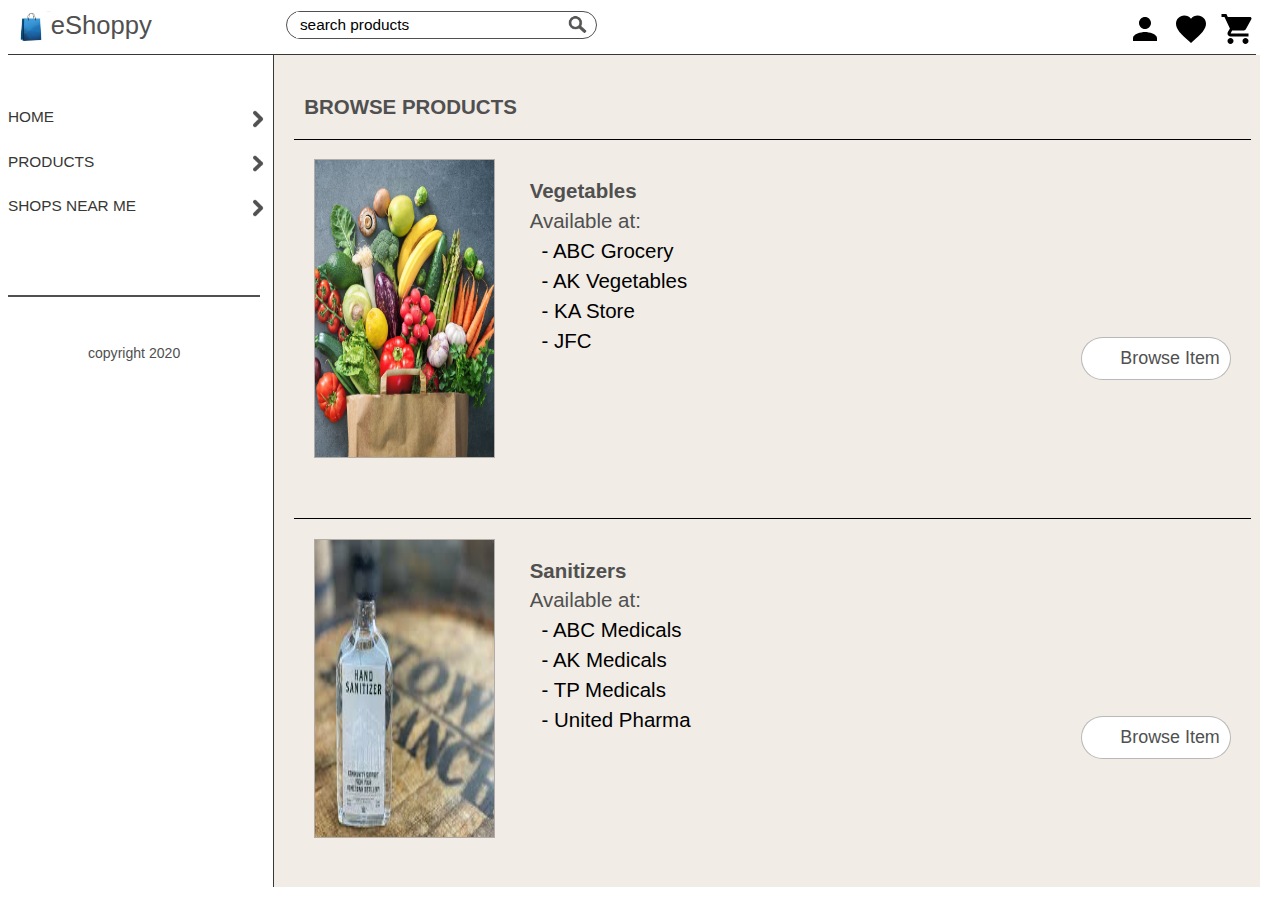
<file: P1/products.html>
<!DOCTYPE html>
<html lang="en" dir="ltr">
  <head>
    <meta name="viewport" content="width=device-width, initial-scale=1.0">
    <meta charset="utf-8">
    <link rel="stylesheet" href="public/css/main.css">
    <link rel="stylesheet" href="public/css/shops.css">
    <script src="https://ajax.googleapis.com/ajax/libs/jquery/1.7.1/jquery.min.js" type="text/javascript"></script>
    <script src="public/js/menu.js"></script>
    <title>eShoppy</title>
  </head>
  <body>
    <div id="top">
      <div class="top left">
        <a href="index.html"><img width=15% src="public/images/bag.jpg"/>
        eShoppy</a>
      </div>
      <div class="top middle show">
        <div id="search">
            <input type="text" name="search" placeholder="search products"/>
            <img src="public/images/search.jpg"/>
        </div>
      </div>
      <div class="top right">
        <img id="menuicon" class="hide hideimg" src="public/images/menu.svg"/>
        <img id="menuicon2" style="display:none;" src="public/images/close.svg"/>
        <a class="show" href="cart.html"><img src="public/images/cart.svg"/></a>
        <a class="show" href="#"><img src="public/images/fav.svg"/></a>
        <a class="show" href="#"><img src="public/images/profile.svg"/></a>
      </div>
    </div>
    <div id="main">
      <div class="main mleft show">
        <a href="index.html"><div id="home">HOME
          <img src="public/images/next.jpg"/>
        </div></a>
        <a href="products.html"><div id="pro">PRODUCTS
            <img src="public/images/next.jpg"/>
        </div></a>
        <a href="shops.html"><div id="pro">SHOPS NEAR ME
            <img src="public/images/next.jpg"/>
        </div></a>
        <div id="foot">
          <br><br><br>
            <p>copyright 2020</p>
        </div>
      </div>
      <div id="menu" style="display:none;">
        <a href="index.html"><div id="options">HOME</div></a>
        <a href="products.html"><div id="options">PRODUCTS</div></a>
        <a href="shops.html"><div id="options">SHOPS NEAR ME</div></a>
        <a href="cart.html"><div id="options">CART</div></a>
        <div id="options">PROFILE</div>
      </div>
      <div class="main mright">
        <div id="nearme">BROWSE PRODUCTS</div>
        <div class="shops sleft">
          <div id="shopimg"><img src="public/images/veg.jpg"/></div>
          <div id="details">
            <div class="details shopname">Vegetables</div>
            <div class="details products">Available at:</div>
            <div class="details prodname">- ABC Grocery</div>
            <div class="details prodname">- AK Vegetables </div>
            <div class="details prodname">- KA Store</div>
            <div class="details prodname">- JFC</div>
          </div>
        </div>
        <a href="#"><div class="shops sright">
            Browse Item
        </div></a>
        <div id="nearme" style="margin-top:-2%;"></div>
        <div class="shops sleft">
          <div id="shopimg"><img src="public/images/sanitizer.jpeg"/></div>
          <div id="details">
            <div class="details shopname">Sanitizers</div>
            <div class="details products">Available at:</div>
            <div class="details prodname">- ABC Medicals</div>
            <div class="details prodname">- AK Medicals</div>
            <div class="details prodname">- TP Medicals </div>
            <div class="details prodname">- United Pharma</div>
          </div>
        </div>
        <a href="#"><div class="shops sright">
            Browse Item
        </div></a>
      </div>
    </body>
  </html>
</file>
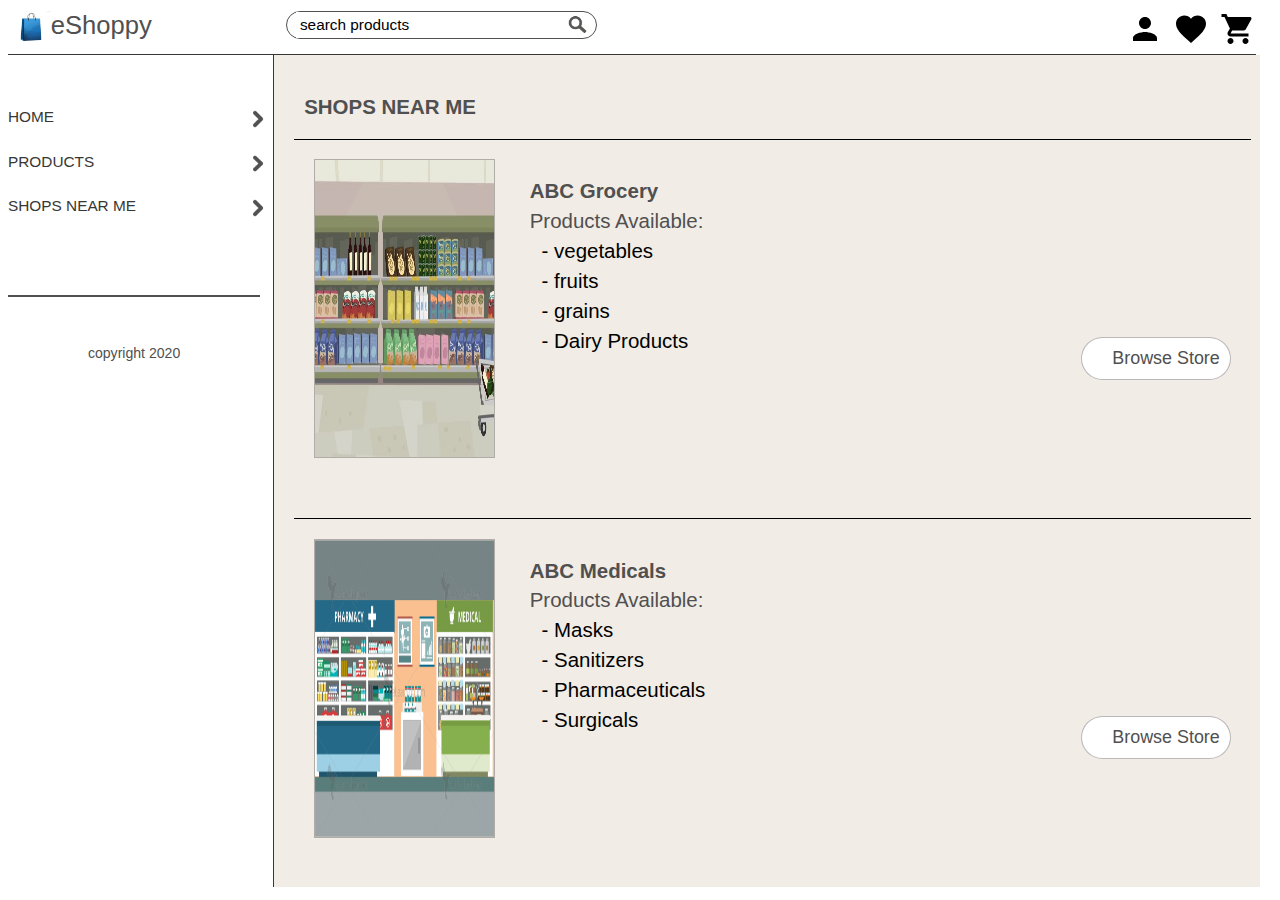
<file: P1/shops.html>
<!DOCTYPE html>
<html lang="en" dir="ltr">
  <head>
    <meta name="viewport" content="width=device-width, initial-scale=1.0">
    <meta charset="utf-8">
    <link rel="stylesheet" href="public/css/main.css">
    <link rel="stylesheet" href="public/css/shops.css">
    <script src="https://ajax.googleapis.com/ajax/libs/jquery/1.7.1/jquery.min.js" type="text/javascript"></script>
    <script src="public/js/menu.js"></script>
    <title>eShoppy</title>
  </head>
  <body>
    <div id="top">
      <div class="top left">
        <a href="index.html"><img width=15% src="public/images/bag.jpg"/>
        eShoppy</a>
      </div>
      <div class="top middle show">
        <div id="search">
            <input type="text" name="search" placeholder="search products"/>
            <img src="public/images/search.jpg"/>
        </div>
      </div>
      <div class="top right">
        <img id="menuicon" class="hide hideimg" src="public/images/menu.svg"/>
        <img id="menuicon2" style="display:none;" src="public/images/close.svg"/>
        <a class="show" href="cart.html"><img src="public/images/cart.svg"/></a>
        <a class="show" href="#"><img src="public/images/fav.svg"/></a>
        <a class="show" href="#"><img src="public/images/profile.svg"/></a>
      </div>
    </div>
    <div id="main">
      <div class="main mleft show">
        <a href="index.html"><div id="home">HOME
          <img src="public/images/next.jpg"/>
        </div></a>
        <a href="products.html"><div id="pro">PRODUCTS
            <img src="public/images/next.jpg"/>
        </div></a>
        <a href="shops.html"><div id="pro">SHOPS NEAR ME
            <img src="public/images/next.jpg"/>
        </div></a>
        <div id="foot">
          <br><br><br>
            <p>copyright 2020</p>
        </div>
      </div>
      <div id="menu" style="display:none;">
        <a href="index.html"><div id="options">HOME</div></a>
        <a href="products.html"><div id="options">PRODUCTS</div></a>
        <a href="shops.html"><div id="options">SHOPS NEAR ME</div></a>
        <a href="cart.html"><div id="options">CART</div></a>
        <div id="options">PROFILE</div>
      </div>
      <div class="main mright">
        <div id="nearme">SHOPS NEAR ME</div>
        <div class="shops sleft">
          <div id="shopimg"><img src="public/images/shop1.jpg"/></div>
          <div id="details">
            <div class="details shopname">ABC Grocery</div>
            <div class="details products">Products Available:</div>
            <div class="details prodname">- vegetables</div>
            <div class="details prodname">- fruits</div>
            <div class="details prodname">- grains</div>
            <div class="details prodname">- Dairy Products</div>
          </div>
        </div>
        <a href="#"><div class="shops sright">
            Browse Store
        </div></a>
        <div id="nearme" style="margin-top:-2%;"></div>
        <div class="shops sleft">
          <div id="shopimg"><img src="public/images/medical.jpg"/></div>
          <div id="details">
            <div class="details shopname">ABC Medicals</div>
            <div class="details products">Products Available:</div>
            <div class="details prodname">- Masks</div>
            <div class="details prodname">- Sanitizers</div>
            <div class="details prodname">- Pharmaceuticals</div>
            <div class="details prodname">- Surgicals</div>
          </div>
        </div>
        <a href="#"><div class="shops sright">
            Browse Store
        </div></a>
      </div>
    </body>
  </html>
</file>
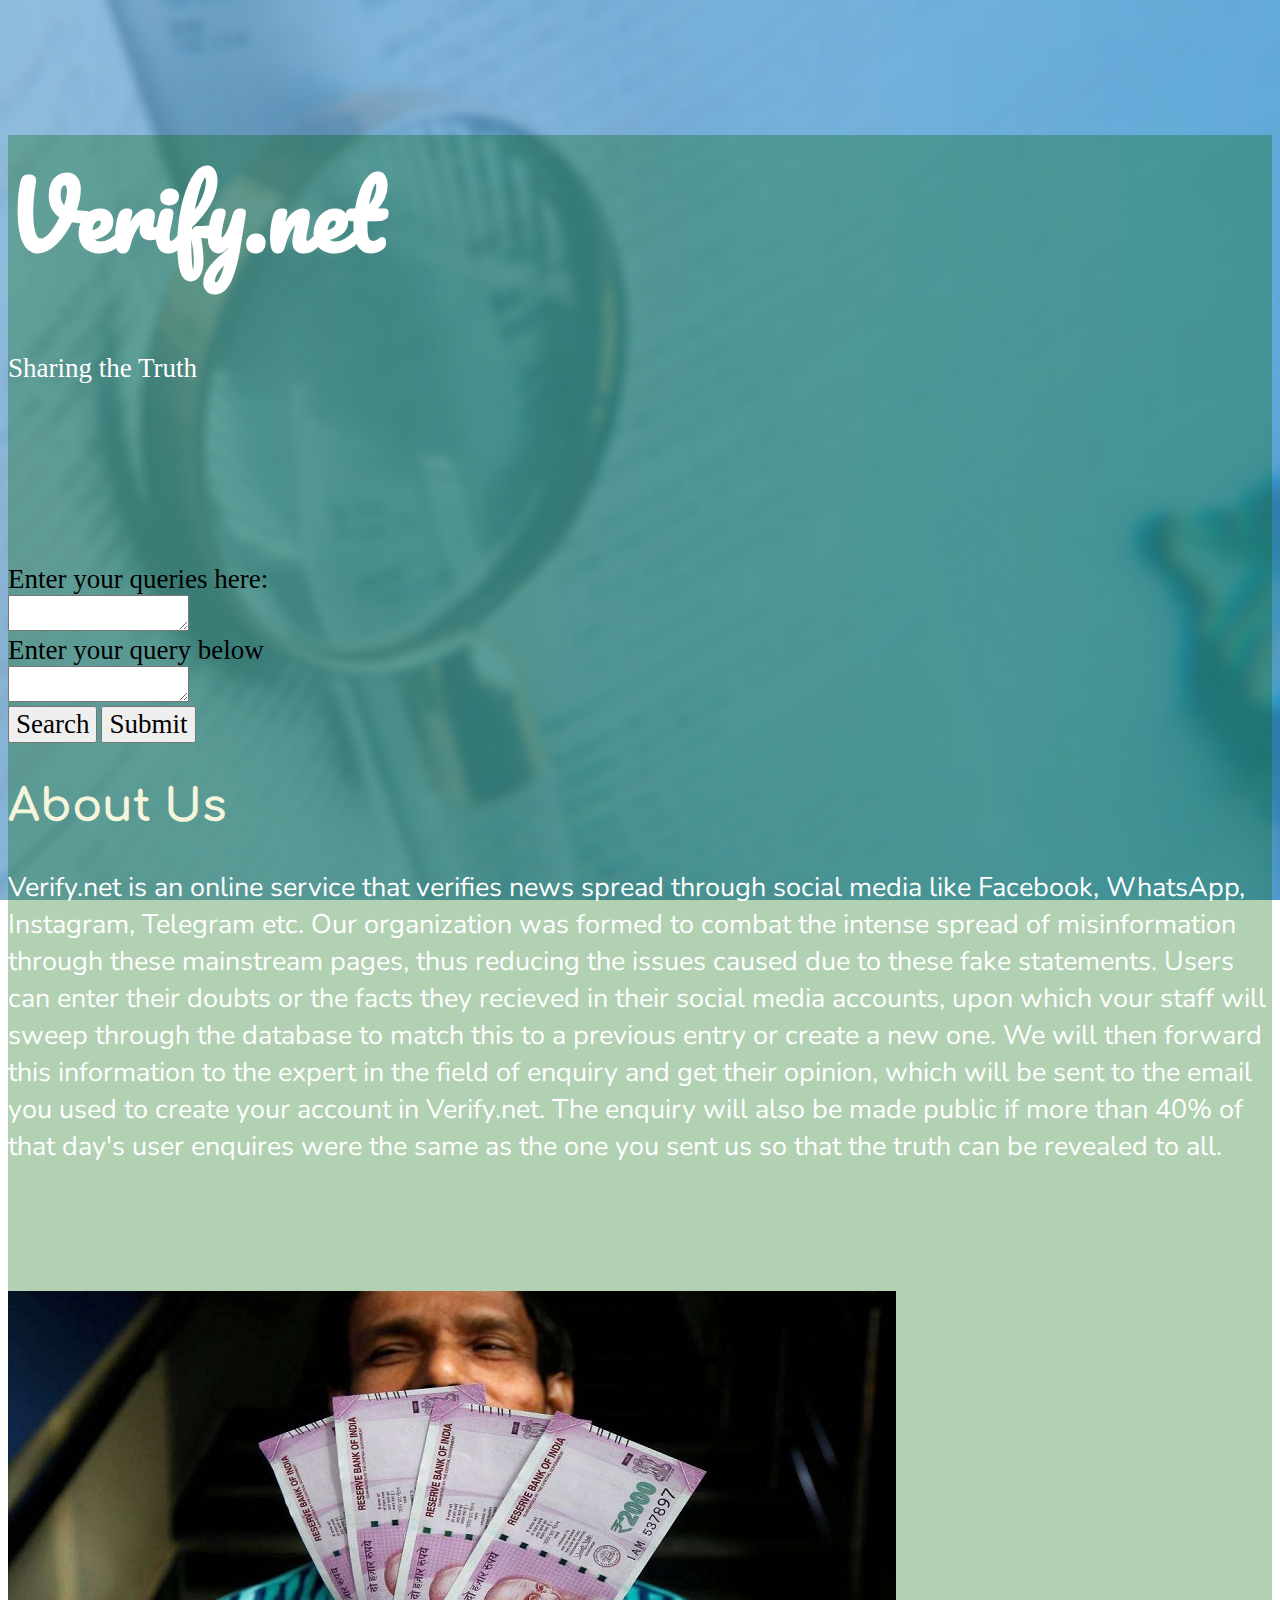
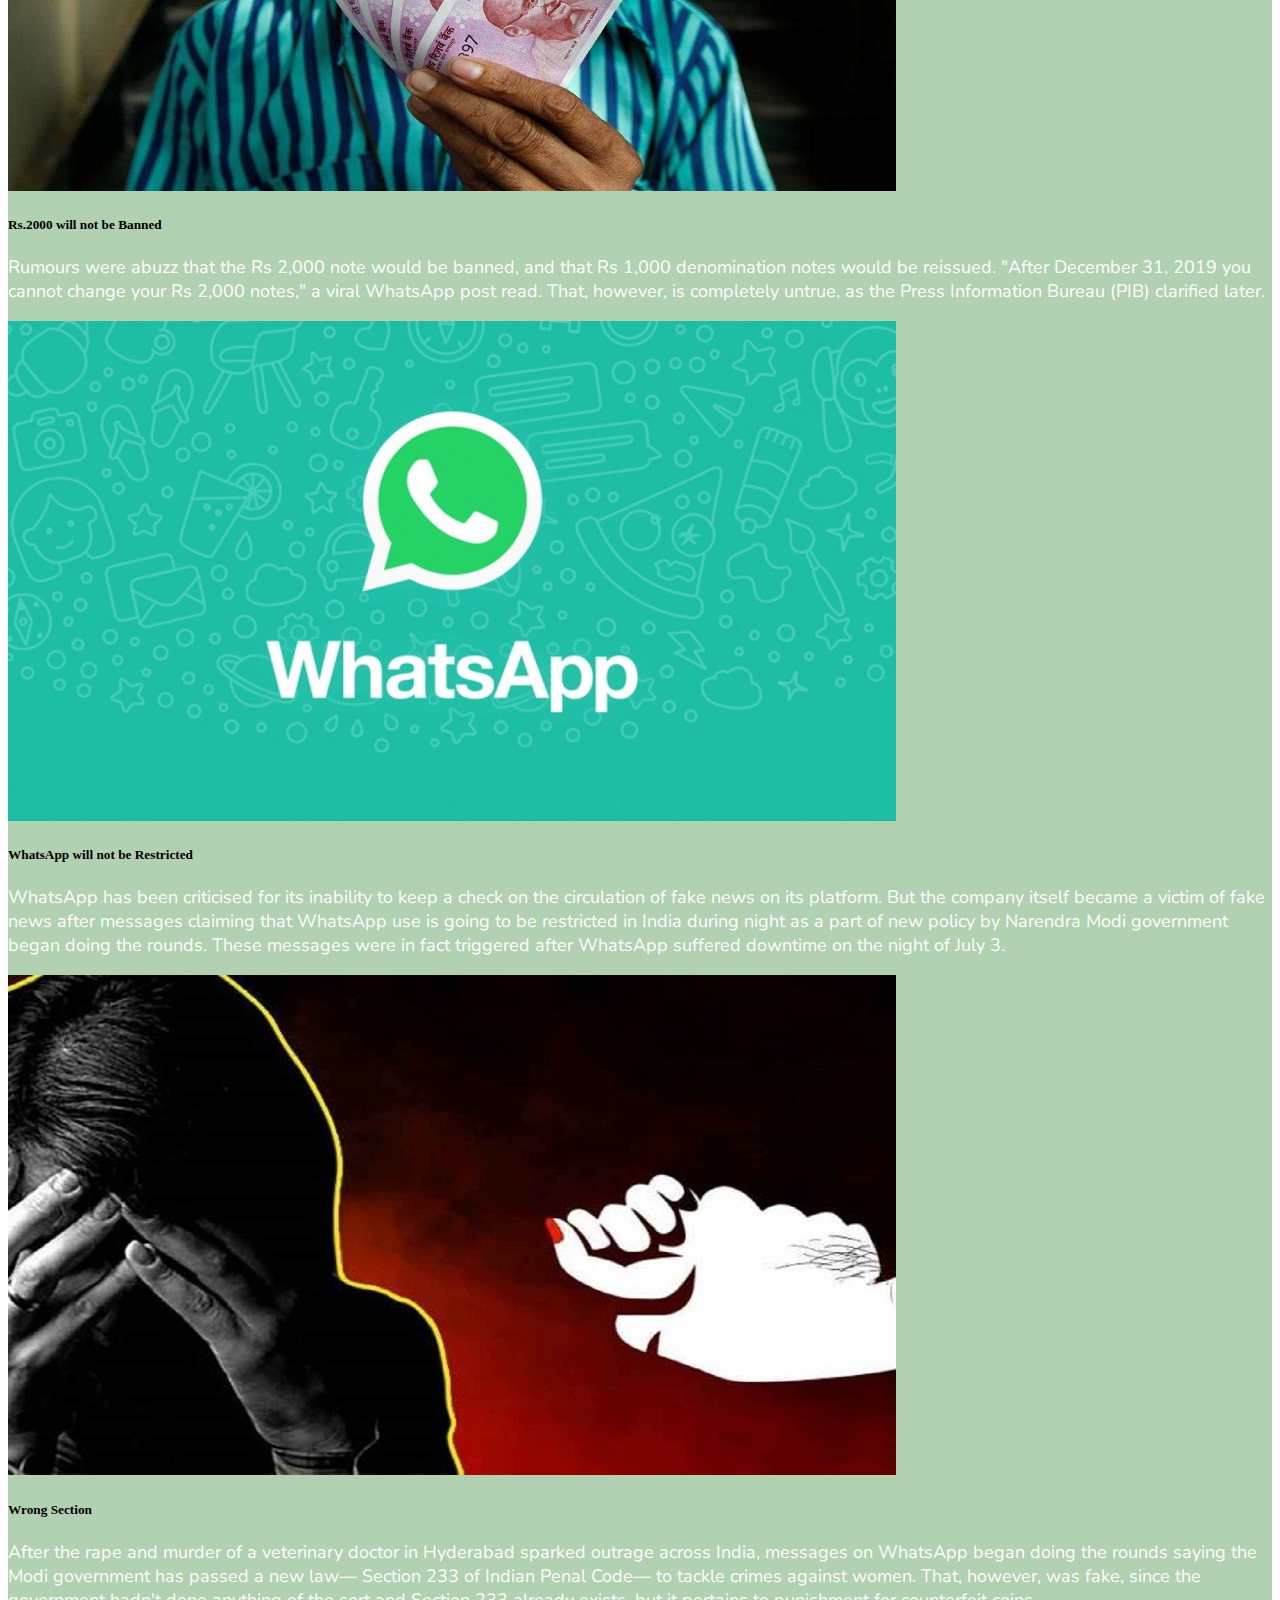
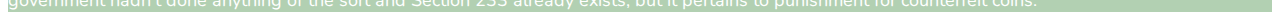
<file: P3/Verify/verify.html>
<!DOCTYPE html>
<html lang="en">
<head>
    <meta charset="UTF-8">
    <meta name="viewport" content="width=device-width, initial-scale=1.0">
    <link rel="stylesheet" href="https://stackpath.bootstrapcdn.com/bootstrap/4.1.3/css/bootstrap.min.css" integrity="sha384-MCw98/SFnGE8fJT3GXwEOngsV7Zt27NXFoaoApmYm81iuXoPkFOJwJ8ERdknLPMO"
        crossorigin="anonymous">
    <link href="https://fonts.googleapis.com/css?family=Nunito:200,300,400,700" rel="stylesheet"> 
    <link href="https://fonts.googleapis.com/css2?family=Comfortaa:wght@300;400&family=Courgette&family=Pacifico&display=swap" rel="stylesheet"> 
    <link rel="stylesheet" href="https://cdnjs.cloudflare.com/ajax/libs/animate.css/3.7.2/animate.min.css">
    <link rel="stylesheet" href="ver.css">
    <title>Verify.net</title>
</head>
<body>
    <section class="container">
        
            <div class="row justify-content-center">
                <h1 class="main animated fadeInUp">Verify.net</h1>
            </div>
            <div class="row justify-content-center">
                <p class="mt-3 subtitle animated fadeInUp delay-1s">Sharing the Truth</p>
            </div>
            <div class="d-none d-sm-block animated fadeIn delay-1s">
                <div class="input-group mt-3">
                    <div class="input-group-prepend">
                      <span class="input-group-text">Enter your queries here:</span>
                    </div>
                    <textarea class="form-control" aria-label="With textarea"></textarea>
                </div>
            </div>
            <div class="d-sm-none animated fadeIn delay-1s">
                <div class="input-group mt-3 justify-content-center">
                    <div class="row justify-content-center"> 
                        <div class="col-12">
                            <div class="input-group-prepend mb-3 ">
                                <span class="input-group-text">Enter your query below</span>                
                            </div>
                        </div>                                          
                    </div>
                    <div class="row justify-content-center">
                        <div class="col-12">
                            <textarea class="form-control" aria-label="With textarea"></textarea>                        
                        </div>         
                    </div>              
                </div>
            </div>
            <div class="row justify-content-center mt-5 animated fadeInUp">
                <button class="btn btn-large btn-primary col-4 col-lg-2 text-center mr-4">
                    Search
                </button>    
                <button class="btn btn-large btn-warning col-4 col-lg-2 text-center">
                    Submit
                </button>    
            </div>
    </section>
    
    <section class="container mt-5">
        <div class="row justify-content-start">
            <div class="col-12">
                <h2 class="wow animated fadeInUp mt-4" data-wow-delay="500ms">
                    About Us
                </h2>
                <p class="wow animated fadeInUp" data-wow-delay="700ms">
                    Verify.net is an online service that verifies news spread through social media like Facebook, WhatsApp, Instagram, Telegram etc. Our organization was formed to combat the intense spread of misinformation through these mainstream pages, thus reducing the issues caused due to these fake statements. Users can enter their doubts or the facts they recieved in their social media accounts, upon which vour staff will sweep through the database to match this to a previous entry or create a new one. We will then forward this information to the expert in the field of enquiry and get their opinion, which will be sent to the email you used to create your account in Verify.net. The enquiry will also be made public if more than 40% of that day's user enquires were the same as the one you sent us so that the truth can be revealed to all.   
                </p>
            </div>
        </div>
    </section>
    
    <section class="container py-5">
        <div class="row justify-content-start">
            <div class="col-12">
                <h2 class="wow animated fadeInUp my-4" data-wow-delay="500ms">
                    Recent Updates on Queries
                </h2>
                <div class="card-deck">
                    <div class="card bg-dark text-white">
                        <img src="rupee.jpg" class="card-img-top" alt="Fake News">
                        <div class="card-body">
                            <h5 class="card-title">Rs.2000 will not be Banned</h5>
                            <p class="card-text">Rumours were abuzz that the Rs 2,000 note would be banned, and that Rs 1,000 denomination notes would be reissued. "After December 31, 2019 you cannot change your Rs 2,000 notes," a viral WhatsApp post read. That, however, is completely untrue, as the Press Information Bureau (PIB) clarified later.</p>
                        </div>
                    </div>
                   
                    <div class="card bg-dark text-white">
                        <img src="whatsapp.jpg" class="card-img-top" alt="Fake News">
                        <div class="card-body">
                            <h5 class="card-title">WhatsApp will not be Restricted</h5>
                            <p class="card-text">WhatsApp has been criticised for its inability to keep a check on the circulation of fake news on its platform. But the company itself became a victim of fake news after messages claiming that WhatsApp use is going to be restricted in India during night as a part of new policy by Narendra Modi government began doing the rounds. These messages were in fact triggered after WhatsApp suffered downtime on the night of July 3. </p>
                        </div>
                    </div>
                    
                    <div class="card bg-dark text-white">
                        <img src="rape.jpg" class="card-img-top" alt="Fake News">
                        <div class="card-body">
                            <h5 class="card-title">Wrong Section</h5>
                            <p class="card-text">After the rape and murder of a veterinary doctor in Hyderabad sparked outrage across India, messages on WhatsApp began doing the rounds saying the Modi government has passed a new law— Section 233 of Indian Penal Code— to tackle crimes against women. That, however, was fake, since the government hadn't done anything of the sort and Section 233 already exists, but it pertains to punishment for counterfeit coins.</p>
                        </div>
                    </div>

                </div>               
            </div>
        </div>
    </section>
    
    <script src="https://code.jquery.com/jquery-3.3.1.slim.min.js" integrity="sha384-q8i/X+965DzO0rT7abK41JStQIAqVgRVzpbzo5smXKp4YfRvH+8abtTE1Pi6jizo"
        crossorigin="anonymous"></script>
    <script src="https://cdnjs.cloudflare.com/ajax/libs/popper.js/1.14.3/umd/popper.min.js" integrity="sha384-ZMP7rVo3mIykV+2+9J3UJ46jBk0WLaUAdn689aCwoqbBJiSnjAK/l8WvCWPIPm49"
        crossorigin="anonymous"></script>
    <script src="https://stackpath.bootstrapcdn.com/bootstrap/4.1.3/js/bootstrap.min.js" integrity="sha384-ChfqqxuZUCnJSK3+MXmPNIyE6ZbWh2IMqE241rYiqJxyMiZ6OW/JmZQ5stwEULTy"
        crossorigin="anonymous"></script>
    <script src="https://cdnjs.cloudflare.com/ajax/libs/wow/1.1.2/wow.min.js"></script>
    <script>
        new WOW().init();
    </script>
</body>
</html>
</file>
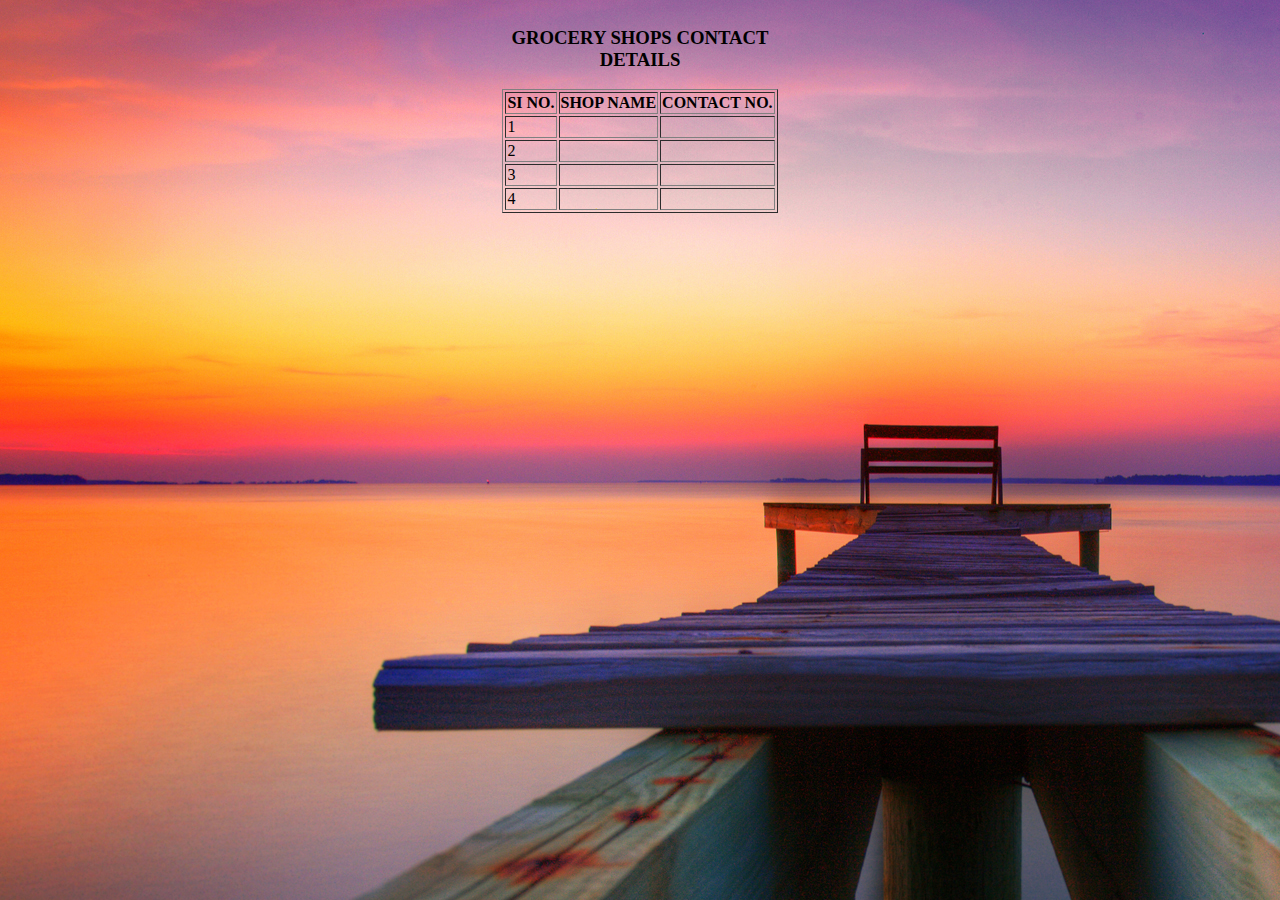
<file: P8/COVID ASSISTANT/G.HTML>
<HTML>
<HEAD>
<TITLE>medical support</TITLE></HEAD>
<BODY  Background=O.jpg>
<CENTER><TABLE> <table border="1"><caption><H3><font face="ALGERIAN">GROCERY SHOPS CONTACT DETAILS</H3></caption>
<tr>
<th><font face="ALGERIAN">SI NO.</th>
<th><font face="ALGERIAN">SHOP NAME</th>
<th><font face="ALGERIAN">CONTACT NO.</th>
</tr>
<tr>
<td><font face="ALGERIAN">1</td>
<td>      </td>
<td>       </td>
</tr>
<td><font face="ALGERIAN">2</td>
<td>      </td>
<td>       </td>
</tr>
<td><font face="ALGERIAN">3</td>
<td>      </td>
<td>       </td>
</tr>
<td><font face="ALGERIAN">4</td>
<td>      </td>
<td>       </td>
</table></CENTER> 
</body>
</html>
</file>
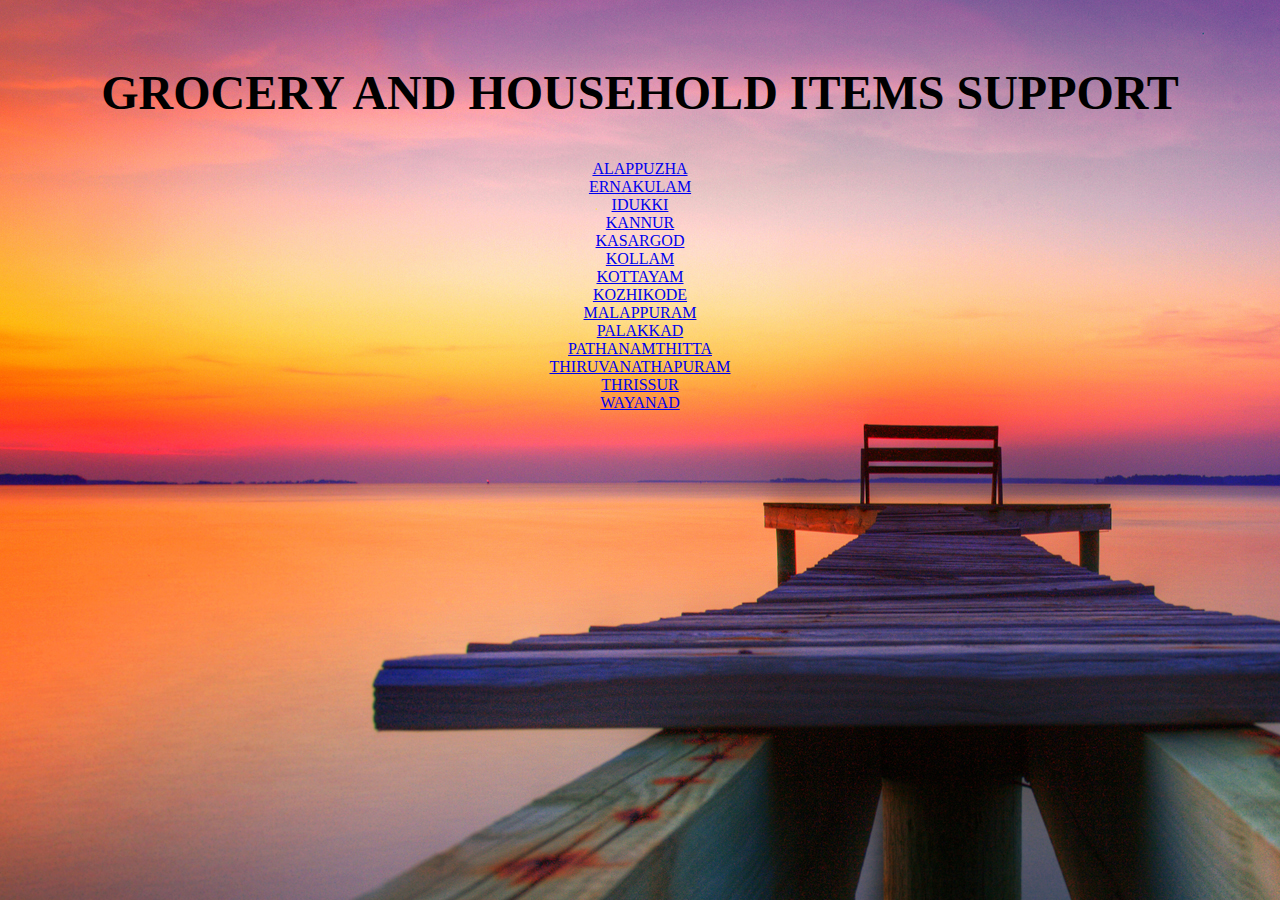
<file: P8/COVID ASSISTANT/GROCERY.html>
<HTML>
<HEAD> <TITLE> SEARCH </TITLE> </HEAD>
<BODY  Background=O.jpg>
 <BR><BR><CENTER> <H1><font face="ALGERIAN"><font size="40"><CENTER>GROCERY AND HOUSEHOLD ITEMS SUPPORT</CENTER></H1></font> 
<BR><a href="G.HTML">
ALAPPUZHA</a>
<BR><a href="G.HTML">
ERNAKULAM</a>
<BR><a href="G.HTML">
IDUKKI</a>
<BR><a href="G.HTML">
KANNUR</a>
<BR><a href="G.HTML">
KASARGOD</a>
<BR><a href="G.HTML">
KOLLAM</a>
<BR><a href="G.HTML">
KOTTAYAM</a>
<BR><a href="G.HTML">
KOZHIKODE</a>
<BR><a href="G.HTML">
MALAPPURAM</a>
<BR><a href="G.HTML">
PALAKKAD</a>
<BR><a href="G.HTML">
PATHANAMTHITTA</a>
<BR><a href="G.HTML">
THIRUVANATHAPURAM</a>
<BR><a href="G.HTML">
THRISSUR</a>
<BR><a href="G.HTML">
WAYANAD</a> 

</FORM>
</BODY>
</HTML>
</file>
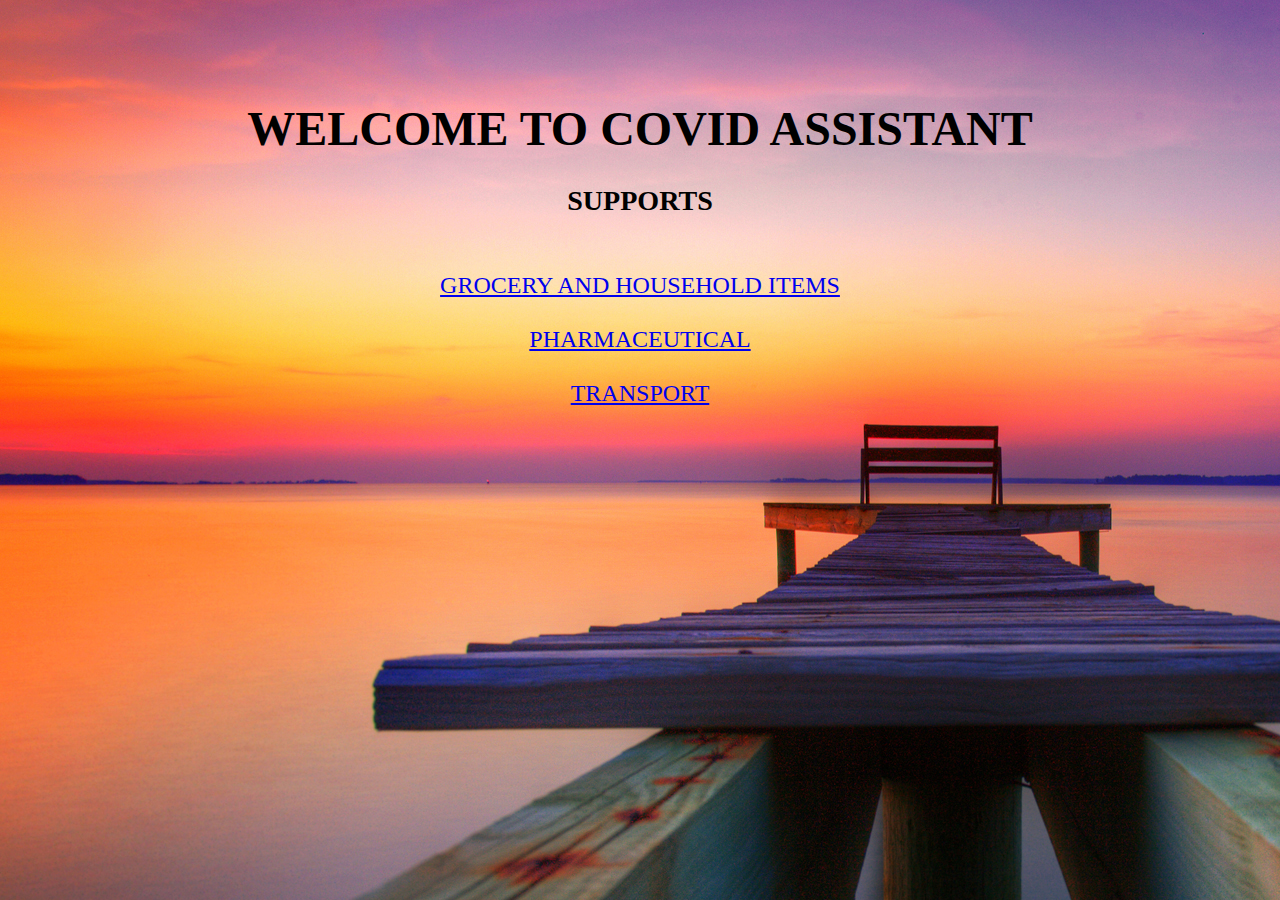
<file: P8/COVID ASSISTANT/MAIN PAGE.html>
<HTML>
<BODY  Background=O.jpg>
	<BR> <BR> 
<BR><BR><H1><CENTER><font face="ALGERIAN"><font size="70">WELCOME TO COVID ASSISTANT </H1></CENTER>
<FONT Size= "5">
<H3> <CENTER>SUPPORTS </CENTER></H3>
<CENTER><FONT Size= "5">
<BR><A Href= "GROCERY.html" Target= "right_frame">GROCERY AND HOUSEHOLD ITEMS </A> <BR>
<BR><A Href= "PHARMA.html" Target= "right_frame"> PHARMACEUTICAL</A>  <BR>	
<BR><A Href= "TRANSPORT.html" Target= "right_frame">TRANSPORT</A>  <BR>
</CENTER>
</FONT>
</BODY>
</HTML>
</file>
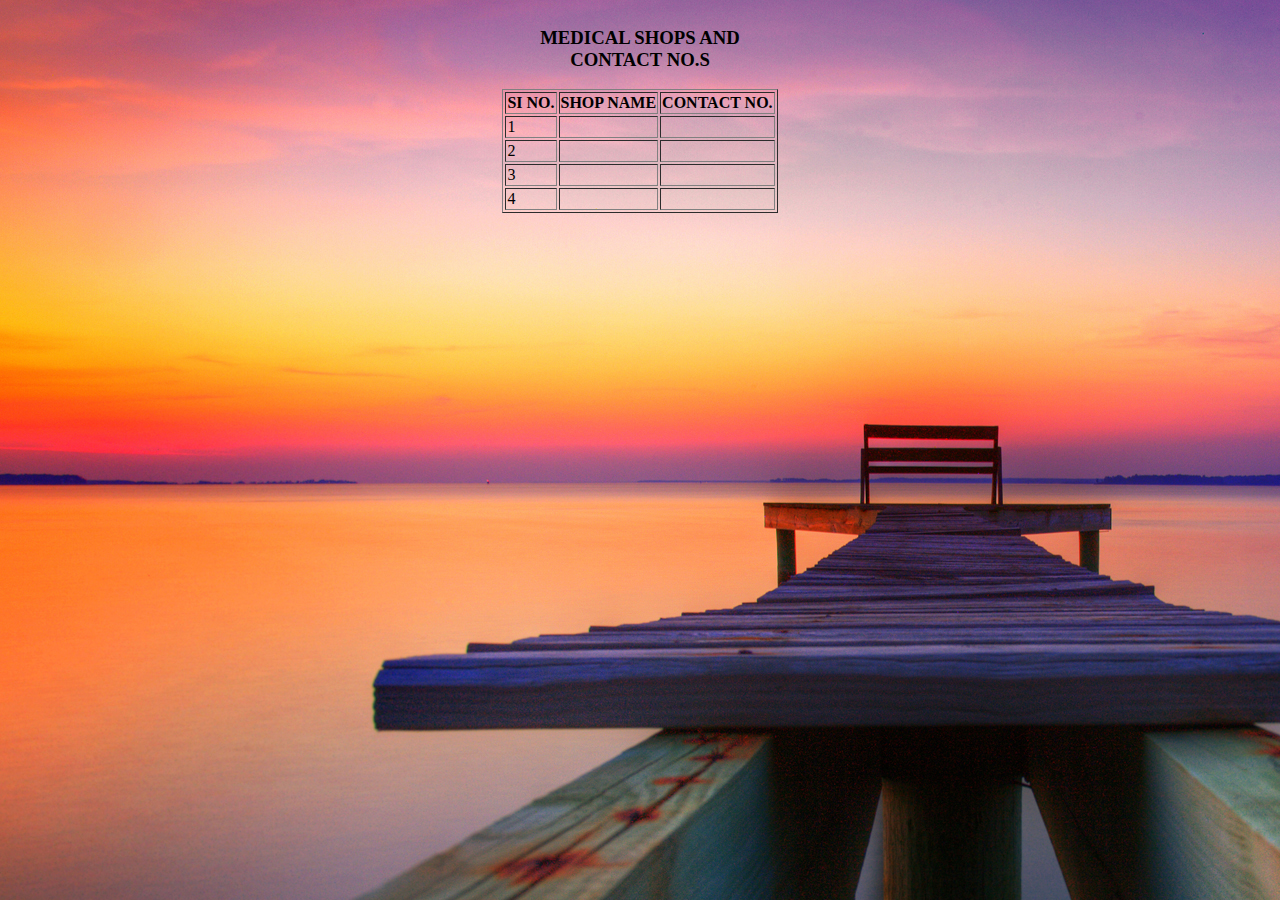
<file: P8/COVID ASSISTANT/P.HTML>
<HTML>
<HEAD>
<TITLE>medical support</TITLE></HEAD>
<BODY  Background=O.jpg>
<CENTER><TABLE> <table border="1"><caption><H3><font face="ALGERIAN">MEDICAL SHOPS AND CONTACT NO.S</H3></caption>
<tr>
<th><font face="ALGERIAN">SI NO.</th>
<th><font face="ALGERIAN">SHOP NAME</th>
<th><font face="ALGERIAN">CONTACT NO.</th>
</tr>
<tr>
<td><font face="ALGERIAN">1</td>
<td>      </td>
<td>       </td>
</tr>
<td><font face="ALGERIAN">2</td>
<td>      </td>
<td>       </td>
</tr>
<td><font face="ALGERIAN">3</td>
<td>      </td>
<td>       </td>
</tr>
<td><font face="ALGERIAN">4</td>
<td>      </td>
<td>       </td>
</table></CENTER> 
</body>
</html>
</file>
<file: P1/public/css/main.css>
html{
  font-family: sans-serif;
  background-color: white;
}
#top{
  height: 30px;
}
a{
  text-decoration: none;
  color: rgb(80,80,80);
}
.top{
  height:40px;
  float:left;
  color:rgb(80,80,80);
  padding:3px 0 3px 3px;
  border-bottom: 1px solid rgb(55,55,52);
}
.left{
  width:21%;
  font-weight: 100;
  font-size: 2vw;
}
.left img{
  float: left;
}
.middle{
  width:49%;
}
.right{
  width:28%;
}
.right img{
  width:2.8vw;
  float: right;
  margin-left: 3%;
}
#search{
  margin-left: 1%;
  width:50%;
  border:1px solid rgb(80,80,80);
  border-radius: 20px;
}
#search img{
  float: right;
  margin-right: 3%;
  margin-top: 1%;
  width:1.5vw;
}
input[type="text"]{
  width:16vw;
  margin-left: 3%;
  color: black;
  padding: 4px;
  font-size: 1.2vw;
  background-color: white;
  border: none;
}
::placeholder{
  color:black;
}
#main{
  height:auto;
}
.main{
  width:100%;
  float: left;
}
.mleft{
  width:21%;
}
.mleft img{
    width:1.7vw;
    float: right;
    margin-right: 2%;
}
#home{
  font-size: 1.2vw;
  margin-top: 20%;
  color: rgb(55,55,52);
}
#pro{
  font-size: 1.2vw;
  color: rgb(55,55,52);
  margin-top: 10%;
}
#foot{
  font-size: 1.1vw;
  color:rgba(80,80,80);
  margin-top: 30%;
  width: 95%;
  text-align: center;
  border-top: 2px solid rgb(80,80,80);
}
.mright{
  border-left:1px solid rgb(55,55,52);
  width:78%;
  background-color: rgb(241,236,229);
  text-align: center;
}
.hide{
  display: none;
}
#menu{
  margin-top: 5%;
  padding:5px;
}
#options{
  border-bottom: 1px solid rgb(80,80,80,0.4);
  color: rgb(80,80,80);
  margin-top: 5px;
}
@media only screen and (max-width:600px) {
  .left{
    width: 70%;
    font-size: 22px;
  }
  .left img{
    width: 40px;
  }
  #menuicon2,img.hide.hideimg{
    width: 30px;
  }
  #menuicon2,img.hide.hideimg:hover{
    cursor:pointer;
  }
  .hide{
    display: block;
  }
  .show{
    display: none;
  }
  .mright{
    margin-top: 5%;
    width: 100%;
    border-left: none;
  }
}
</file>
<file: P1/public/css/index.css>
#category{
  font-size:  25px;
  font-weight: bold;
  margin-top: 5%;
  color: rgb(55,55,52);
}
#cards{
  width: 90%;
  margin-left: 10%;
  margin-top: 4%;
}
figure{
  float: left;
  width: 18%;
  margin-top: 3%;
  margin-left: 0;
  border: 1px solid rgba(80,80,80,0.3);
  padding: 20px;
  box-sizing: border-box;
  background-color: white;
  color: #000000;
  flex-shrink: 0;
}
figure img{
  width: 100%;
  height:15vh;
}
figure figcaption{
  font-weight: bold;
  text-align: center;
  padding: 8px 4px;
  color: rgb(80,80,80);
  line-height: 1.5em;
  font-size: 1.5vw;
}
figure:hover{
  cursor: pointer;
  background-color: rgba(80,80,80,0.3);
  transition-duration: 1s;
}
@media only screen and (max-width:600px){
  #cards{
    margin-left: 10%;
  }
  figure{
    width:35%;
    height:100x;
  }
  figure figcaption{
    font-size: 10px;
  }
  figure img{
    height: 50px;
  }
}
</file>
<file: P3/THH.css>
html{
    scroll-behavior: smooth;
    height: 100vh;
    width: 100%;
    background-image: url(images/three.jpg);
    background-attachment: fixed;
    background-size: cover;
    background-position: center;
  }
body{
    
    background: rgba(0, 0, 0, 0.7);
    counter-reset: Serial;
}

#loader{
  height: 100%;
  width: 100%;
  background-color: white;
  position: fixed;
  top: 50%;
  left: 50%;
  transform: translate(-50%,-50%);
  z-index: 999;
}
#loader img{
  position: absolute;
  top: 50%;
  left: 50%;
  transform: translate(-50%,-50%);
}

tr td:first-child:before
{
  counter-increment: Serial;
  content: counter(Serial); 
}
a{
    color: lightgreen;
    font-family: Comfortaa;
}

.btn{
font-size: 2.2vh;
}

a:hover{
    color: aliceblue;
}

.navbar-brand img{
    height: 7vh;
}
.navbar.scrolled {
    background:rgba( 0, 0, 0, 0.4);
    transition: background 500ms;
}

.fimg{
  height: 45vh;
  width: 100%;
  background-attachment: fixed;
  background-size: cover;
  background-position: center;
  margin-bottom: 5vh;
}

#header{
    
    height: 100vh;
    width: 100%;
    background-image: url(images/Coverblack.jpg);
    background-attachment: fixed;
    background-size: cover;
    background-position: center;
}

h1{
    padding-top: 30vh;
    /* color: lightgreen; */
    color: rgba(240, 248, 255, 0.9);
    font-family: Pacifico;
    font-size: 10vh;
}
h2{
    /* color: rgba(240, 248, 255, 0.8); */
    color: lightgreen;
    font-family: Comfortaa;
    font-size: 5vh;
    font-weight: 100;
    margin-bottom: 20vh;
    margin-top: 5vh;
}
h3{
    font-family: Comfortaa;
    font-weight: 300;
    color: aliceblue;
    font-size: 5vh;
}
p{
    font-family: Comfortaa;
    font-size: 2.5vh;
    color: aliceblue;
}

.card-text{
  font-size: 2vh;
}

#wide{
  width: 100%;
}

#reg{
  font-family: Comfortaa;
  font-size: 2.5vh;
}

/*start box animation */
  
.animation-area{
    width: 100%;
    height: 100vh;
  }

  .box-area{
    position: absolute;
    top: 0;
    left: 0;
    width: 100%;
    height: 100%;
    overflow: hidden;
  }

  .box-area li{

    position: absolute;
    display: block;
    list-style: none;
    width: 25px;
    height: 25px;
    /* background: white; */
    background: rgba(255, 255, 255, 0.4);
    animation: animate 20s linear infinite;
    bottom: -150px;
  }
  .box-area li:nth-child(1){
    left: 86%;
    width: 80px;
    height: 80px;
    animation-delay: 0s;
  }
  .box-area li:nth-child(2){
    left: 12%;
    width: 30px;
    height: 30px;
    animation-delay: 1.5s;
    animation-duration: 10s;
  }
  .box-area li:nth-child(3){
    left: 70%;
    width: 100px;
    height: 100px;
    animation-delay: 5.5s;
 
  }
  .box-area li:nth-child(4){
    left: 42%;
    width: 150px;
    height: 150px;
    animation-delay: 0s;
    animation-duration: 15s;
  }
  .box-area li:nth-child(5){
    left: 65%;
    width: 40px;
    height: 40px;
    animation-delay: 0s;
  }
  .box-area li:nth-child(6){
    left: 15%;
    width: 110px;
    height: 110px;
    animation-delay: 3.5s;
    animation-duration: 10s;
  }

  @keyframes animate{
    0%{
        transform: translateY(0) rotate(0deg);
        opacity: 1;
    }
    100%{
        transform: translateY(-800px) rotate(360deg);
        opacity: 0;
    }
  }
/* end box animation */
#list{
    font-family: Comfortaa;
    font-size: 2.5vh;
    color: aliceblue;
    
}
</file>
<file: P6/style.css>
body{
    margin: 0;
    padding: 0;
    box-sizing: border-box;
    font-family: 'Courier New', Courier, monospace;
}


a{
    cursor: pointer;
}

header{
    position: fixed;
    top: 0;
    z-index: 1000;
    width: 100%;
    background: rgba(0, 0,0, 0.8);
    padding-bottom: 6px;
}
.nav-container {
    width: 1280px;
    margin: auto;
}
.nav-checkbox{
    display: grid;
    grid-template-columns: 1fr 1fr;
    align-items: center;
    padding: 10px 0;
} 
.logo {
    text-decoration: none;
    color: white;
    padding-left: 10px;
}
.tab-nav {
    outline: none;
    display: none;
}
.tab-nav-label {
    display: none;
    color: white;
}
.tab-content{
    grid-column: 3;
    list-style: none;
    margin: 0;
    padding: 0;
}
.tab-content li {
    display: inline-block;
    padding-right:10px ;
}
.tab-content li a{
    text-decoration: none;
    color: white;
    position: relative;
}
.tab-content li a::before{
    content: "";
    display: block;
    height: 3px;
    background: white;
    position: absolute;
    bottom: -5px;
    left:0;
    right: 0;
    transform-origin: left;
    transform: scale(0,1);
    transition: transform ease-in-out 500ms;
}




.tab-content li a:hover::before{
    transform: scale(1,1);
}
.tab-content li a::after{
    content: "";
    display: block;
    height: 3px;
    background: white;
    position: absolute;
    top: -5px;
    left:0;
    right: 0;
    transform-origin: right;
    transform: scale(0,1);
    transition: transform ease-in-out 500ms;
}
.tab-content li a:hover::after{
    transform: scale(1,1);
}

@media screen and (max-width: 1280px){
    .nav-container{width: 100%}
}
@media screen and (max-width:786px){
    .tab-nav-label{
        display: grid;
        cursor: pointer;
        grid-column: 3;
        padding-right: 10px;
    }
    .tab-content{
        display: grid;
        grid-template-columns: 1fr;
        grid-column: 1/4;
        text-align: center;
        max-height: 0;
        overflow: hidden;
        transition: all ease-in-out 0.4s;
        -o-transition: all ease-in-out 0.4s;
        -webkit-transition: all ease-in-out 0.4s;
    }
    .nav-checkbox input:checked ~ .tab-content{
        max-height: 400px;
    }
    .tab-content li{
        padding: 10px 0;
    }
}
</file>
<file: P6/css/my_style.css>
body {
	margin: 0;
	padding: 0;
	color: #999;
	font-family: Tahoma, Geneva, sans-serif;
	font-size: 12px;
	line-height: 1.4em; 
	background-color: white;
	background-repeat: repeat;
}

a, a:link, a:visited { 
	color: #08aee3; 
	font-weight: normal; 
	text-decoration: none; 
}

a:hover { 
	text-decoration: underline; 
}

a.more { 
	display: inline-block; 
	width: 80px; 
	height: 28px; 
	line-height: 28px; 
	text-align: center; 
	font-size: 10px; 
	font-weight: bold; 
	color: #21bdd0; 
	background: url(../images/more_but.jpg); 
}
a.more:hover { 
	background: #333; 
	text-decoration: none; 
}

p { 
	margin: 0 0 10px 0; 
	padding: 0; 
}

img { 
	border: none; 
}

blockquote { 
	border: 1px solid #ccc; 
	border-left: 5px solid #000; 
	padding: 19px; 
	margin: 20px 0 0 0;
}

cite a, cite a:link, cite a:visited  { 
	font-size: 12px; 
	text-decoration: none; 
	font-style: normal; 
}

cite span { 
	font-weight: 400; 
	color: #333; 
}

.templatemo_list { 
	margin: 10px 0 10px 15px; 
	padding: 0; 
	list-style: none; 
}

.templatemo_list li { 
	color:#636363; 
	margin: 0 0 5px 0; 
	padding: 0 0 0 15px; 
	background: url(../images/templatemo_list.png) no-repeat scroll 0 7px;  
}

.templatemo_list li a { 
	color: #636363; font-weight: normal; 
}

.templatemo_list li a:hover { 
	color: #000; 
}

h1, h2, h3, h4, h5, h6 { 
	color: #333; 
	font-weight: normal; 
}

h1 { 
	font-size: 30px; 
	margin: 0 0 30px; 
	padding: 5px 0; 
}

h2 { 
	font-size: 26px; 
	margin: 0 0 25px; 
	padding: 5px 0;
}

h3 { 
	font-size: 20px; 
	margin: 0 0 20px; 
	padding: 0; 
}

h4 { 
	font-size: 16px; 
	margin: 0 0 15px; 
	padding: 0; 
}

h5 { 
	font-size: 14px; 
	margin: 0 0 10px; 
	padding: 0;  
}

h6 { 
	font-size: 12px; 
	margin: 0 0 5px; 
	padding: 0; 
}

.cleaner { clear: both }
.h10 { height: 10px }
.h20 { height: 20px }
.h30 { height: 30px }
.h40 { height: 40px }
.h50 { height: 50px }

.float_l { float: left }
.float_r { float: right }

#templatemo_wrapper {
	width: 960px;
	margin: 0 auto;
	padding: 0 10px 10px;
}

#templatemo_header {
	width: 100%;
	padding: 50px 0 10px;
}

#templatemo_menu {
	width: 100%;
	height: 77px;
	margin-bottom: 10px;
	background: url(../images/templatemo_menu.jpg) repeat-x
}

#templatemo_middle {
	width: 80%;
	height: 340px;
	margin-left: auto;
	margin-right: auto;
	margin-bottom: 10px;
	padding-bottom: 2px;
	background: #fff url(../images/templatemo_middle.jpg) repeat-x bottom
}

#templatemo_main {
	width: 100%;
	margin-bottom: 10px;
}

#content { 
	width: 65%; 
	background: #f0f0f0; 
	border: 1px solid #fff; 
	padding: 14px;
	padding-right:0;
	margin-left: 0;
	margin-right: 6%;
}

#sidebar { margin-left:9.8%;
	margin-right: 0;
	width: 240px }

#templatemo_footer {
	width: 920px;
	text-align: center;	
	padding: 9px 19px;
	background: #121212;
	border: 1px solid #3a3a3a
}

#site_title { 
	float: left; 
}

#site_title h1 { 
	margin: 0; 
	padding: 0; 
}

#site_title h1 a { 
	display: block; 
	width: 164px; 
	height: 20px; 
	font-size: 12px; 
	text-indent: -10000px; 
	color: #999; 
	text-align: left; 
	background: url(../images/templatemo_logo.png) no-repeat top left; 
}

#header_right { 
	float: right; 
	margin-top: 5px; 
}

#header_right a { 
	color: #ccc; 
}


#top_shopping_cart { 
	float: left;
	padding: 5px 0; 
	font-size: 11px; 
}

#templatemo_search { 
	float: right; 
}
@media screen and (max-width:"678px"){
	#templatemo_search { 
		float: center; 
	}
}

#templatemo_search form {
	margin: 0;
	padding: 0;
}

#templatemo_search .txt_field {
	float: left;
	display: block;
	margin-right: 5px;
	height: 24px;
	line-height: 24px;
	width: 300px;
	color: #999;
	font-size: 12px;
	padding: 0 5px;
	font-variant: normal;
	border: 1px solid #666;	
	background: #333;
}

#templatemo_search .sub_btn {
	float: right;
	display: block;
	color: #fff;
 	height: 26px;
	font-size: 11px;
	font-weight: 700;
	line-height: 26px;
	cursor: pointer;
	border: 1px solid #333;
	background: #0ec4f7;	
}

.sidebar_box {
	position: relative;
	background: #4c4a4a;
	margin-bottom: 36px;
}

.sidebar_box h3 { 
	font-size: 14px; 
	font-weight: 700; 
	padding: 10px; 
	width: 220px; 
	height: 20px; 
	margin-bottom: 0; 
	background: url(../images/templatemo_sidebar_header.jpg) no-repeat; color: #999 
}

.sidebar_box span.bottom {
	position: absolute;
	bottom: -26px;
	left: 0;
	width: 240px;
	height: 26px;
	background: url(../images/templatemo_sidebar_bottom.jpg)	
}

#sidebar .sidebar_box .content {
	padding: 10px 10px 0;
}

#sidebar .sidebar_list { 
	margin: 0; 
	padding: 0; 
	list-style: none; 
}

#sidebar .sidebar_list li { 
	display: block; 
	margin: 0; 
	padding: 3px 0; 
	border-top: 1px solid #595858; 
	border-bottom: 1px solid #343434;
}

#sidebar .sidebar_list li.first { 
	border-top: none; 
}

#sidebar .sidebar_list li.last { 
	border-bottom: none; 
}

#sidebar .sidebar_list li a { 
	color: #d6d3d3;   
}

#sidebar .sidebar_list li a:hover { 
	color: #fff; 
	text-decoration: none; 
}

.bs_box { clear: both; margin-bottom: 20px }
.bs_box img { float: left; margin-right: 10px; border: 4px solid #3d3d3d }
.bs_box h4 { margin-bottom: 0 }
.bs_box h4 a { font-size: 12px; color: #08aee3; font-weight: 700}
.bs_box .price { font-size: 12px; font-weight: 700; color: #fff }

.product_box {
	float: left;
	width: 220px;
	text-align: center;
	margin: 0 10px 30px 0;
}

.product_box img {
	margin-bottom: 5px;
}

.product_box h3 {
	font-size: 11px;
	color: #000;
	font-weight: 700;
	margin-bottom: 10px;
}

.product_box .product_price {
	color: #8fb410;
	font-size: 14px;
	font-weight: 700
}

.product_box .add_to_card {
	float: left;
	display: block;
	width: 140px;
	height: 28px;
	line-height: 28px;	
	text-align: center;
	color: #fff;
	background: url(../images/add_to_cart.jpg)
}

.product_box .detail {
	float: left;
	display: block;
	width: 80px;
	height: 28px;
	line-height: 28px;
	text-align: center;	
	background: url(../images/detail.jpg)
}

.checkout input { 
	border: 1px solid #ccc; 
	margin-bottom: 15px; 
	padding: 5px; 
}

.faq h3 { font-size: 14px; margin: 30px 0 5px }

.content_half { 
	width: 320px; 
}

.content_13 { 
	width: 220px; 
	margin-right: 10px; 
}

.no_margin_right { 
	margin-right: 0; 
}

#templatemo_footer { 
	color: #707070; 
	width: 100%;
}

#templatemo_footer a {
	color: #999; 
}
</file>
<file: P7/index.css>
body{
    background-color: black;
}
.bg-text {
background-color: rgb(0,0,0); /* Fallback color */
background-color: rgba(0,0,0, 0.4); /* Black w/opacity/see-through */
color: white;
font-weight: bold;
border: 3px solid #505e48;
position: absolute;
top: 15%;
left: 50%;
transform: translate(-50%, -50%);
z-index: 2;
width: 100%;
padding: 20px;
text-align: center
}
.bg-text1 {
background-color: rgb(0,0,0); /* Fallback color */
background-color: rgba(0,0,0, 0.4); /* Black w/opacity/see-through */
color: white;
font-weight: bold;
border: 3px solid #505e48;
position: absolute;
top: 40%;
left: 50%;
transform: translate(-50%, -50%);
z-index: 2;
width: 50%;
padding: 10px;
text-align: center
}
.bg-text2 {
background-color: rgb(0,0,0); /* Fallback color */
background-color: rgba(0,0,0, 0.4); /* Black w/opacity/see-through */
color: white;
font-weight: bold;
border: 3px solid #505e48;
position: absolute;
top: 130%;
left: 50%;
transform: translate(-50%, -50%);
z-index: 2;
width: 100%;
padding: 20px;
text-align: center
}
.box{

display: flex;
flex-direction: row;
position: absolute;
top: 70%;
}

.flip-card {
background-color: transparent;
width: 300px;
height: 300px;
perspective: 1000px;
}

.flip-card-inner {
position: relative;
width: 100%;
height: 100%;
text-align: center;
transition: transform 0.6s;
transform-style: preserve-3d;
box-shadow: 0 4px 8px 0 rgba(0,0,0,0.2);
}

.flip-card:hover .flip-card-inner {
transform: rotateY(180deg);
}

.flip-card-front, .flip-card-back {
position: absolute;
width: 100%;
height: 100%;
-webkit-backface-visibility: hidden;
backface-visibility: hidden;
}
.flip-card-front {
background-color: #bbb;
color: black;
}

.flip-card-back {
background-color: #2980b9;
color: white;
transform: rotateY(180deg);
}
a{
color: black;
}
@media only screen and (max-width: 768px) {
.box{
flex-direction: column;
top: 80%;
left: 2%;
right: 5%;
}
.bg-text {
top: 15%;
}
.bg-text1 {
top: 50%;
}
.bg-text2 {
top: 360%;
}

}
</file>
<file: P1/public/css/cart.css>
#your{
  text-align: right;
  font-size: 2vw;
  float:right;
  font-weight: bold;
  padding:2%;
  color:rgb(80,80,80);
}
#limit{
  padding: 6px;
  font-size: 1.5vw;
  text-align: center;
  margin-top: 7%;
  margin-left: 1%;
  width:97%;
  background-color: rgba(80,80,80,0.2);
  color:red;
}
#content{
  margin-top: 3%;
  padding: 10px;
}
table{
  width: 100%;
}
.thead{
  color:rgb(80,80,80);
}
td{
  border-bottom: 1px solid black;
  font-size: 1.5vw;
  padding: 5px;
}
td img{
  width:40%;
  height: 20vh;
}
#prod {
  text-align: left;
  width:50%;
}
#price,#amt,#total{
width: 10%;
text-align: center;
}
#shop{
  text-align: right;
  width:20%;
}
#name{
  font-size: 1.5vw;
  float: right;
  padding: 10% 20% 0 20%;
}
.proceed{
    float: right;
    padding: 10px;
    font-size: 1.3vw;
}
.proceed button{
  margin-top: 2%;
  background-color: white;
  font-size: 1.3vw;
  font-weight: bold;
  border-radius: 20px;
  padding: 8px;
}
</file>
<file: P1/public/css/shops.css>
.shops{
  float:left;
  margin-top:2%;
  margin-left: 4%;
  margin-bottom: 5%;
}
.sleft{
  width:50%;
}
.sright{
  float:right;
  width:13%;
  background-color: white;
  margin-top: 20%;
  font-size: 1.4vw;
  text-align: right;
  padding: 10px;
  margin-right: 3%;
  border-radius: 100px;
  border:1px solid rgb(80,80,80,0.4);
}
#shoprimg{
  width:40%;
}
#shopimg img{
  width:14vw;
  height:33vh;
  float: left;
  border:1px solid rgb(80,80,80,0.4);
}
#details{
  padding:20px 0 20px 10px;
  text-align: left;
  width: 40%;
  float: left;
  margin-left: 5%;
}
.details{
  font-size: 1.6vw;
}
.shopname{
  font-weight: bold;
  color:rgb(80,80,80);
}
.products{
  font-weight: 300;
  color:rgb(80,80,80);
  margin: 3% 0 2% 0;
}
.prodname{
  margin: 3% 0 3% 6%;
}
p{
  margin-top: 0%;
}
#nearme{
  color:rgb(80,80,80);
  font-weight: bold;
  text-align: left;
  width: 95%;
  float: left;
  font-size: 1.6vw;
  margin-top: 3%;
  margin-left: 2%;
  padding: 10px;
  padding-bottom: 20px;
  border-bottom: 1px solid black;
}
@media only screen and (max-width:600px){
  html,body{
    width:98%;
  }
  #nearme{
    font-size: 20px;
    width:93%;
  }
  #shopimg img{
    width:150px;
    height:150px;
    float: left;
    border:1px solid rgb(80,80,80,0.4);
  }
  .sleft{
    width:98%;
  }
  .shopname{
    font-size: 15px;
    font-weight: bold;
  }
  .products{
    font-size: 14px;
    font-weight: 300;
  }
  .prodname{
    font-size:13px;
    margin: 3% 0 3% 6%;
  }
  .sright{
    float:left;
    width:20%;
    background-color: white;
    margin-top: 10px;
    font-size: 10px;
    text-align: right;
    padding: 10px;
    margin-left: 35%;
    border-radius: 100px;
    border:1px solid rgb(80,80,80,0.4);
  }
}
</file>
<file: P3/Verify/ver.css>
html{
    height: 100vh;
    width: 100%;
    background-image: url(PicsArt.png);
    background-position: center;
    background-attachment: fixed;
}
body{
    background-color: rgba(0, 100, 0, 0.3);
    background-attachment: fixed;
}
h1{
    margin-top: 15vh;
    font-family: 'Pacifico', cursive;
    font-size: 10vh;
    color: white;
}

.subtitle{
    font-family: 'Arial Rounded MT Bold';
    font-size: 3vh;
    color: white;
    margin-bottom: 20vh;
}
.input-group-text{
    font-family: 'Arial Rounded MT Bold';
    font-size: 3vh;
}
button{
    font-family: 'Arial Rounded MT Bold';
    font-size: 3vh;
}
h2{
    font-family: Comfortaa;
    font-size: 5vh;
    color: beige;
}

.card-text{
    font-size: 2vh;
}

p{
    font-family: Nunito;
    font-size: 3vh;
    color: white;
}
</file>
